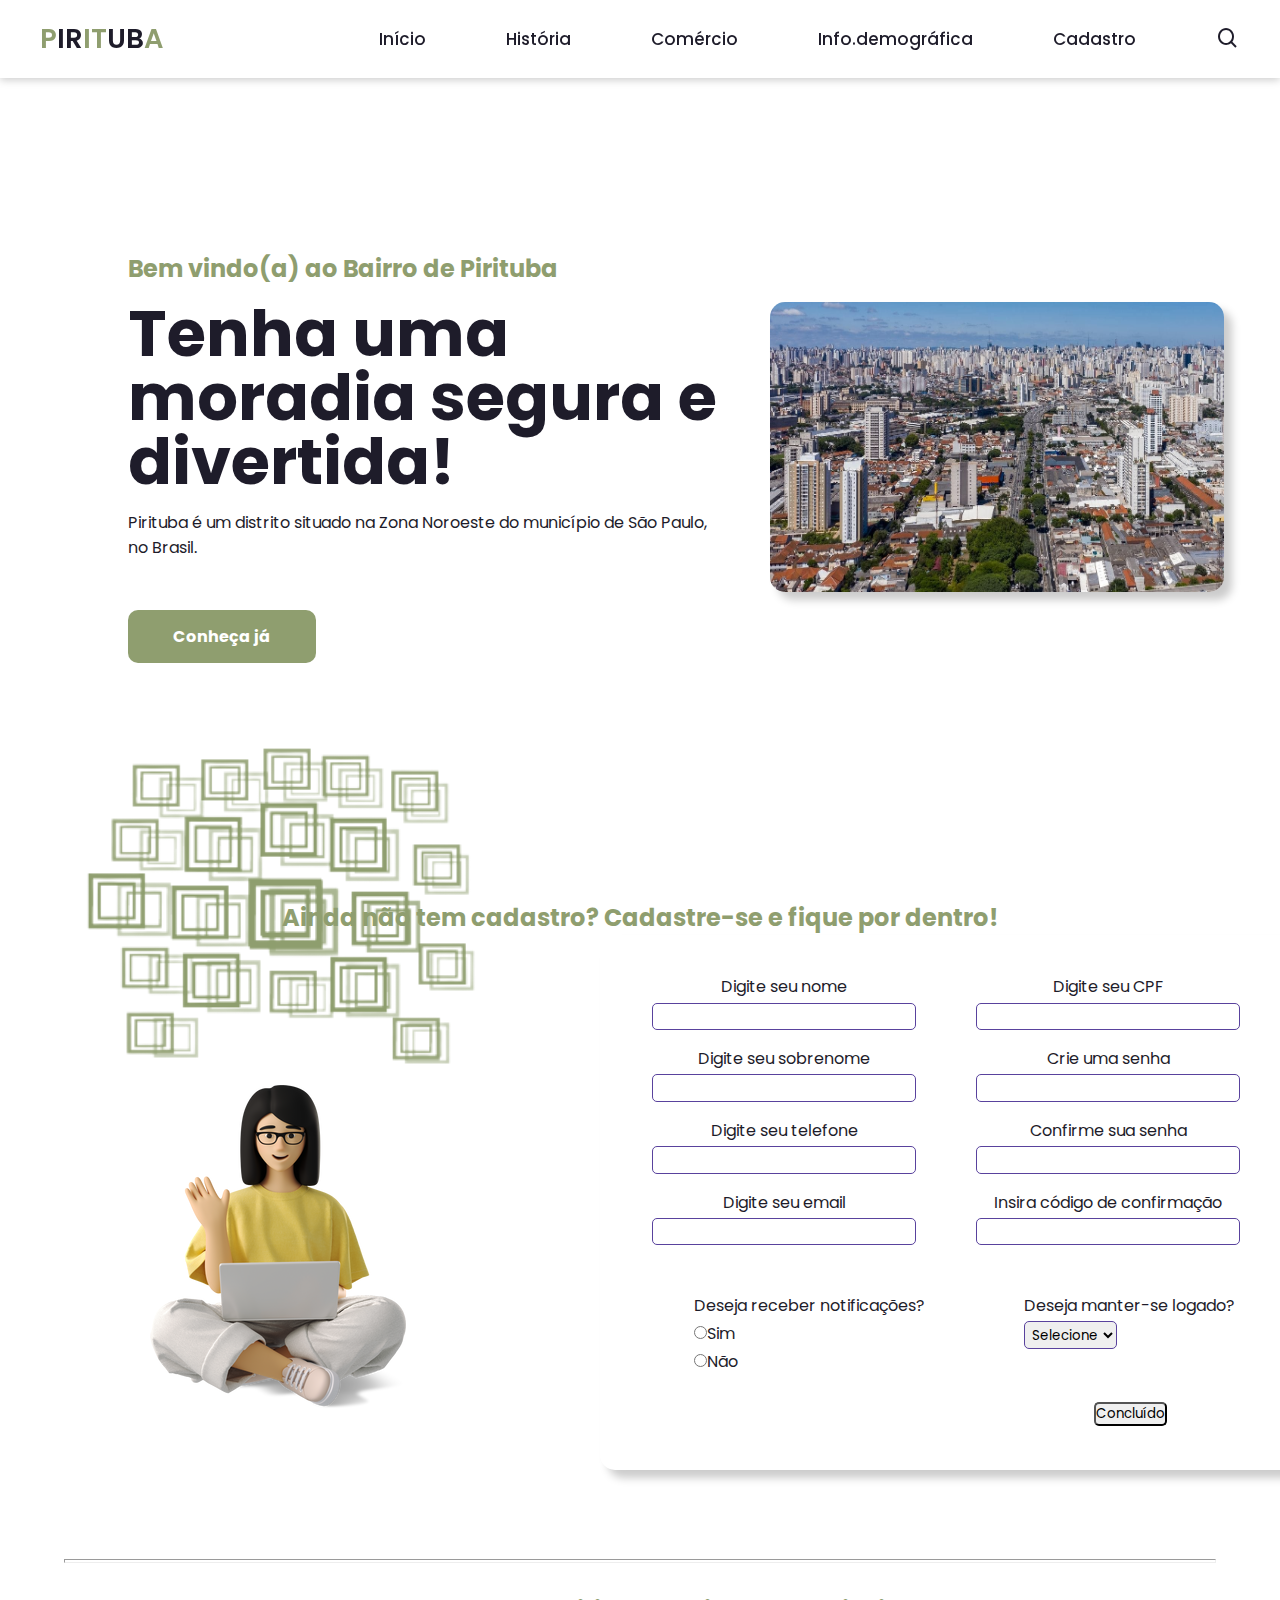
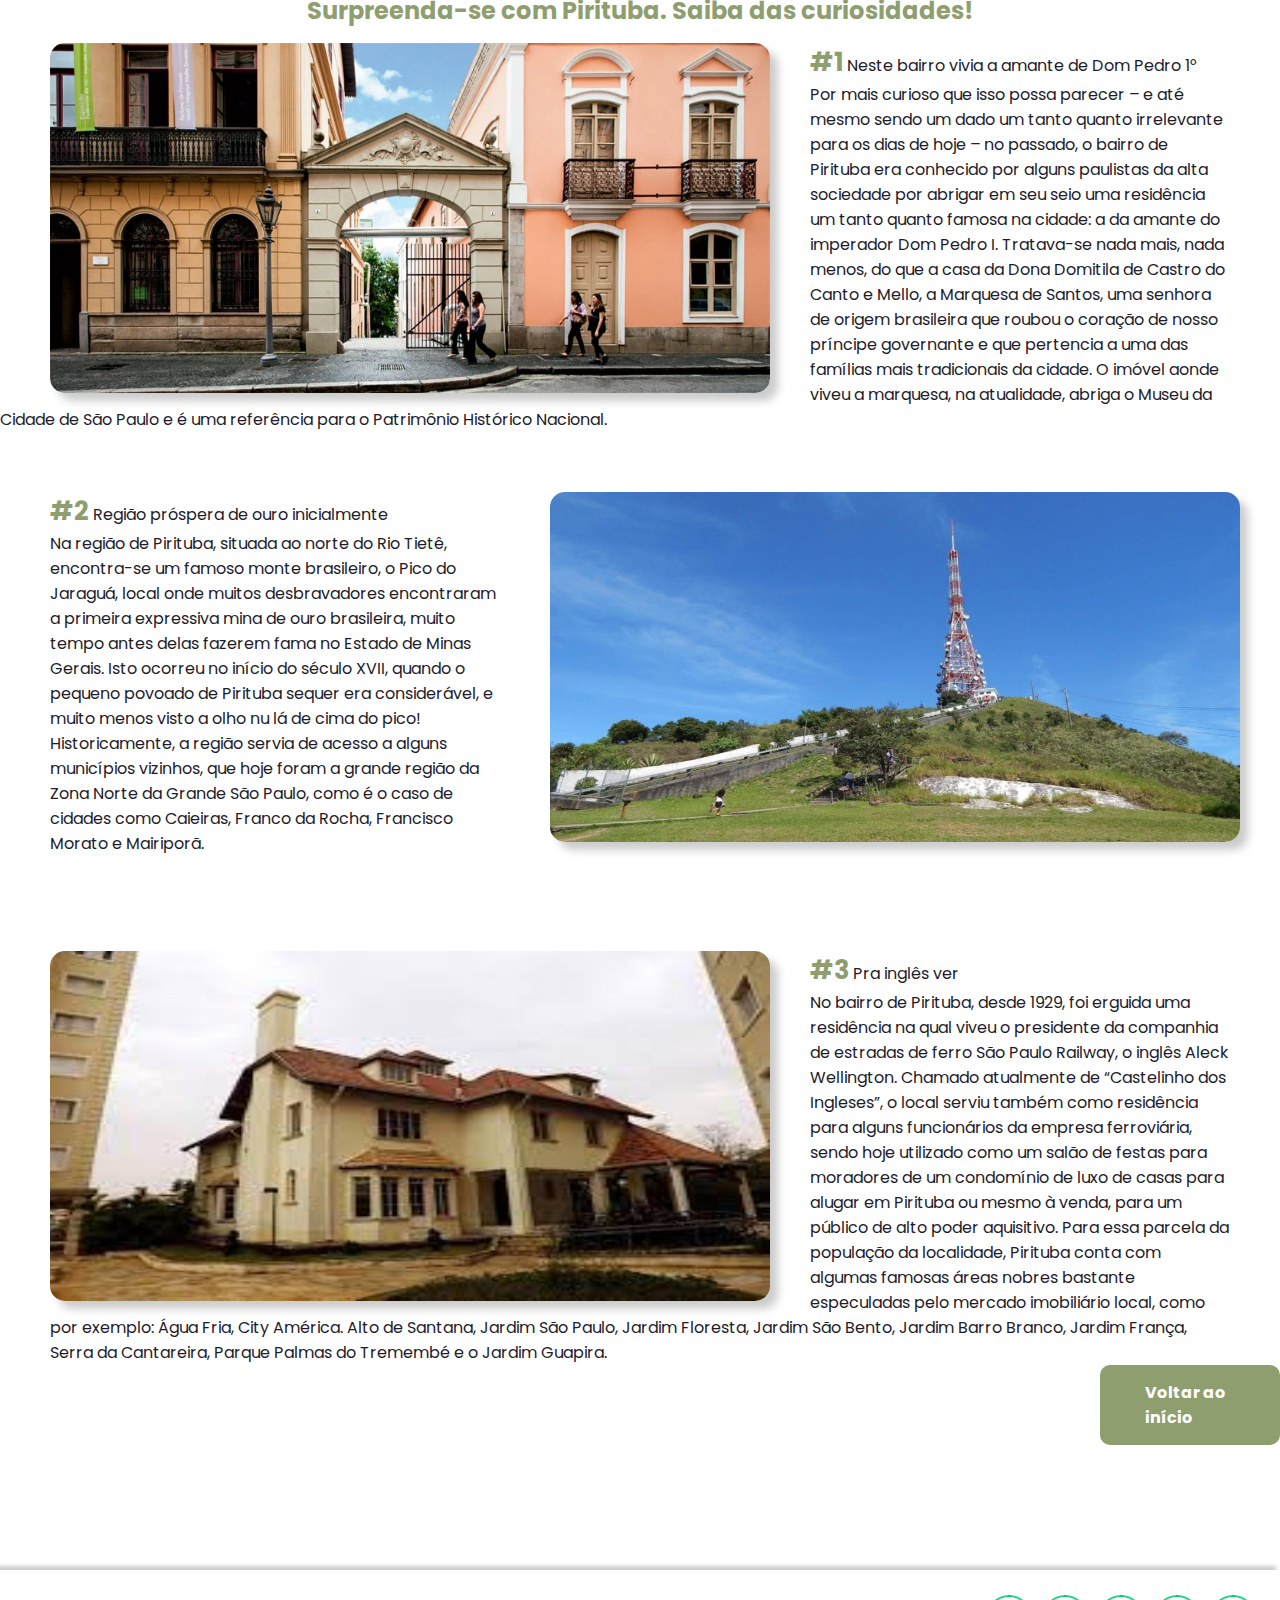
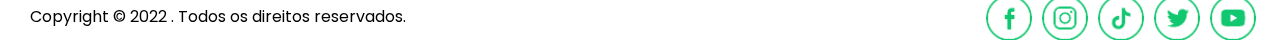
<file: index.html>
<!DOCTYPE html>
<html lang="Pt-br">
<head>
    <meta charset="UTF-8">
    <meta http-equiv="X-UA-Compatible" content="IE=edge">
    <meta name="viewport" content="width=device-width, initial-scale=1.0">
    <link href='https://unpkg.com/boxicons@2.1.2/css/boxicons.min.css' rel='stylesheet'>
    <link rel="stylesheet" href="index.css">
    <title>webSite</title>
</head>
<body>
    <header>
        <nav class="navigation">
            <a href="#" class="logo">P<span>IR</span>IT<span>UB</span>A</a>
            <ul class="nav-menu">
                <li class="nav-item"><a href="#">Início</a></li>
                <li class="nav-item"><a href="historia.html">História</a></li>
                <li class="nav-item"><a href="comercio.html">Comércio</a></li>
                <li class="nav-item"><a href="info.html">Info.demográfica</a></li>
                <li class="nav-item"><a href="#isso">Cadastro</a></li>
                <i class='bx bx-search'></i>
            </ul>
            <div class="menu">
                <span class="bar"></span>
                <span class="bar"></span>
                <span class="bar"></span>
            </div>
        </nav>
    </header>

    <main>
        <section class="home">
            <div class="home-text">
                <h4  class="text-h4">Bem vindo(a) ao Bairro de Pirituba</h4>
                <h1 class="text-h1">Tenha uma moradia segura e divertida!</h1>
                <p>Pirituba é um distrito situado na Zona Noroeste do município
                de São Paulo, no Brasil.</p>
                <a href="#" class="home-btn">Conheça já</a>
            </div>
            <div class="home-img">
                <img src="imagens/pirituba 2.jpg" alt="pirituba">
            </div>
        </section>
        <h2 id="isso"style="color: #8f9e6f; text-align: center;">Ainda não tem cadastro? Cadastre-se e fique por dentro!</h2>
        <div class="icones_cadastro">
            <img class="fundo_cadastro"src="imagens/fundo_cadastro-removebg-preview.png" alt="fundo-cadastro">
            <img class="icone_cadastro"src="imagens/icone_cadastro.png" alt="icone_cadastro">
        </div>
        <form class = 'form'>
            <fieldset class="grupo">
              <div class="box-formulario1">
                <div class="campo">
                    <label for="nome">Digite seu nome</label>
                    <input type="text" name="nome" id="nome" required>
                </div>
    
                <div class="campo">
                    <label for="sobrenome">Digite seu sobrenome</label>
                    <input type="text" name="sobrenome" id="sobrenome" required>
                </div>
    
                <div class="campo">
                    <label for="numero">Digite seu telefone</label>
                    <input type="text" name="Número" id="Número" required>
                </div>
    
                <div class="campo">
                  <label for="email"> Digite seu email</label>
                  <input type="text" name="email" id="email" required>
              </div>
              </div>
                </div>
                <div class="box-formulario2">
                  <div class="campo">
                      <label for="CPF">Digite seu CPF</label>
                      <input type="text" name="CPF" id="CPF" required>
                  </div>
      
                  <div class="campo">
                      <label for="senha">Crie uma senha</label>
                      <input type="text" name="senha" id="senha" required>
                  </div>
      
                  <div class="campo">
                      <label for="senha">Confirme sua senha</label>
                      <input type="text" name="senha" id="senha" required>
                  </div>
                  <div class="campo">
                    <label for="confirmação">Insira código de confirmação</label>
                    <input type="text" name="cóg" id="cóg" required>
                </div>
                </div>
                <div class="campo-notificacoes">
                  <div class="campo">
                      <label>Deseja receber notificações?</label>
                      <label>
                          <input type="radio" name ='devweb' value= "Sim">Sim 
                      </label>
                      <label>
                          <input type ='radio' name="devweb" value="Não">Não
                      </label>
                  </div>
                </div>
                <div class="campo-logado">
                <div class="campo">
                    <label for="login">Deseja manter-se logado?</label>
                    <select id="login">
                        <option selected disabled value="">Selecione</option>
                        <option>Sim</option>
                        <option>Não</option>
                    </select>
                </div>
                <div class="botao-formulario">
                <button type="submit">Concluído</button>
                </div>    
                </div>
            </fieldset>
        </form>
            <hr>
        <div> 
            <h2 style="color: #8f9e6f; text-align: center; margin-bottom: 15px;">Surpreenda-se com Pirituba. Saiba das curiosidades!</h2>
            <div class="curiosidade 1">
                <img id="museu" src="imagens/museu.webp" alt="museu">
                <div class="textocuriosidade1">
                <p>#1 Neste bairro vivia a amante de Dom Pedro 1°</p>
                Por mais curioso que isso possa parecer – e até mesmo sendo um dado um tanto quanto irrelevante para os dias de hoje – no passado, o bairro de Pirituba era conhecido por alguns paulistas da alta sociedade por abrigar em seu seio uma residência um tanto quanto famosa na cidade: a da amante do imperador Dom Pedro I. Tratava-se nada mais, nada menos, do que a casa da Dona Domitila de Castro do Canto e Mello, a Marquesa de Santos, uma senhora de origem brasileira que roubou o coração de nosso príncipe governante e que pertencia a uma das famílias mais tradicionais da cidade. O imóvel aonde viveu a marquesa, na atualidade, abriga o Museu da Cidade de São Paulo e é uma referência para o Patrimônio Histórico Nacional.
                </div>
            </div>
            <div class="curiosidade2">
                <img id="pico" src="imagens/pico do jargagua.jpg" alt="pico do jaragua">
                <div class="textocuriosidade2">
                <p>#2 Região próspera de ouro inicialmente</p>
                Na região de Pirituba, situada ao norte do Rio Tietê, encontra-se um famoso monte brasileiro, o Pico do Jaraguá, local onde muitos desbravadores encontraram a primeira expressiva mina de ouro brasileira, muito tempo antes delas fazerem fama no Estado de Minas Gerais. Isto ocorreu no início do século XVII, quando o pequeno povoado de Pirituba sequer era considerável, e muito menos visto a olho nu lá de cima do pico! Historicamente, a região servia de acesso a alguns municípios vizinhos, que hoje foram a grande região da Zona Norte da Grande São Paulo, como é o caso de cidades como Caieiras, Franco da Rocha, Francisco Morato e Mairiporã.
                </div>
            </div>
            <div class="curiosidade3">
                <img id="Castelinho" src="imagens/castelinho dos ingleses.jfif" alt="Castelinho dos ingleses">
                <div class="textocuriosidade3">
                <p>#3 Pra inglês ver </p>
                No bairro de Pirituba, desde 1929, foi erguida uma residência na qual viveu o presidente da companhia de estradas de ferro São Paulo Railway, o inglês Aleck Wellington. Chamado atualmente de “Castelinho dos Ingleses”, o local serviu também como residência para alguns funcionários da empresa ferroviária, sendo hoje utilizado como um salão de festas para moradores de um condomínio de luxo de casas para alugar em Pirituba ou mesmo à venda, para um público de alto poder aquisitivo. Para essa parcela da população da localidade, Pirituba conta com algumas famosas áreas nobres bastante especuladas pelo mercado imobiliário local, como por exemplo: Água Fria, City América. Alto de Santana, Jardim São Paulo, Jardim Floresta, Jardim São Bento, Jardim Barro Branco, Jardim França, Serra da Cantareira, Parque Palmas do Tremembé e o Jardim Guapira.
                </div>
            </div>
        </div>
        <a href="#" class="volte-btn">Voltar ao início</a>
    </main>
    <footer class="rodapé">
        <div class="redesocial">
        <img class="face" src="imagens/face.png" alt="face">
        <img class="insta"src="imagens/insta.png" alt="insta">
        <img class ="tiktok"src="imagens/tiktok.png" alt="tiktok">
        <img class="tt"src="imagens/twitter.png" alt="tt">
        <img class ="ytb"src="imagens/ytb.png" alt="ytb">
        </div>
        <p class='copyright'style="color: black; margin-left: 30px; margin-top: 10px;">Copyright © 2022 . Todos os direitos reservados.
        </p>
    </footer>
    
   <script src="index.js"></script>

</body>
</html>
</file>
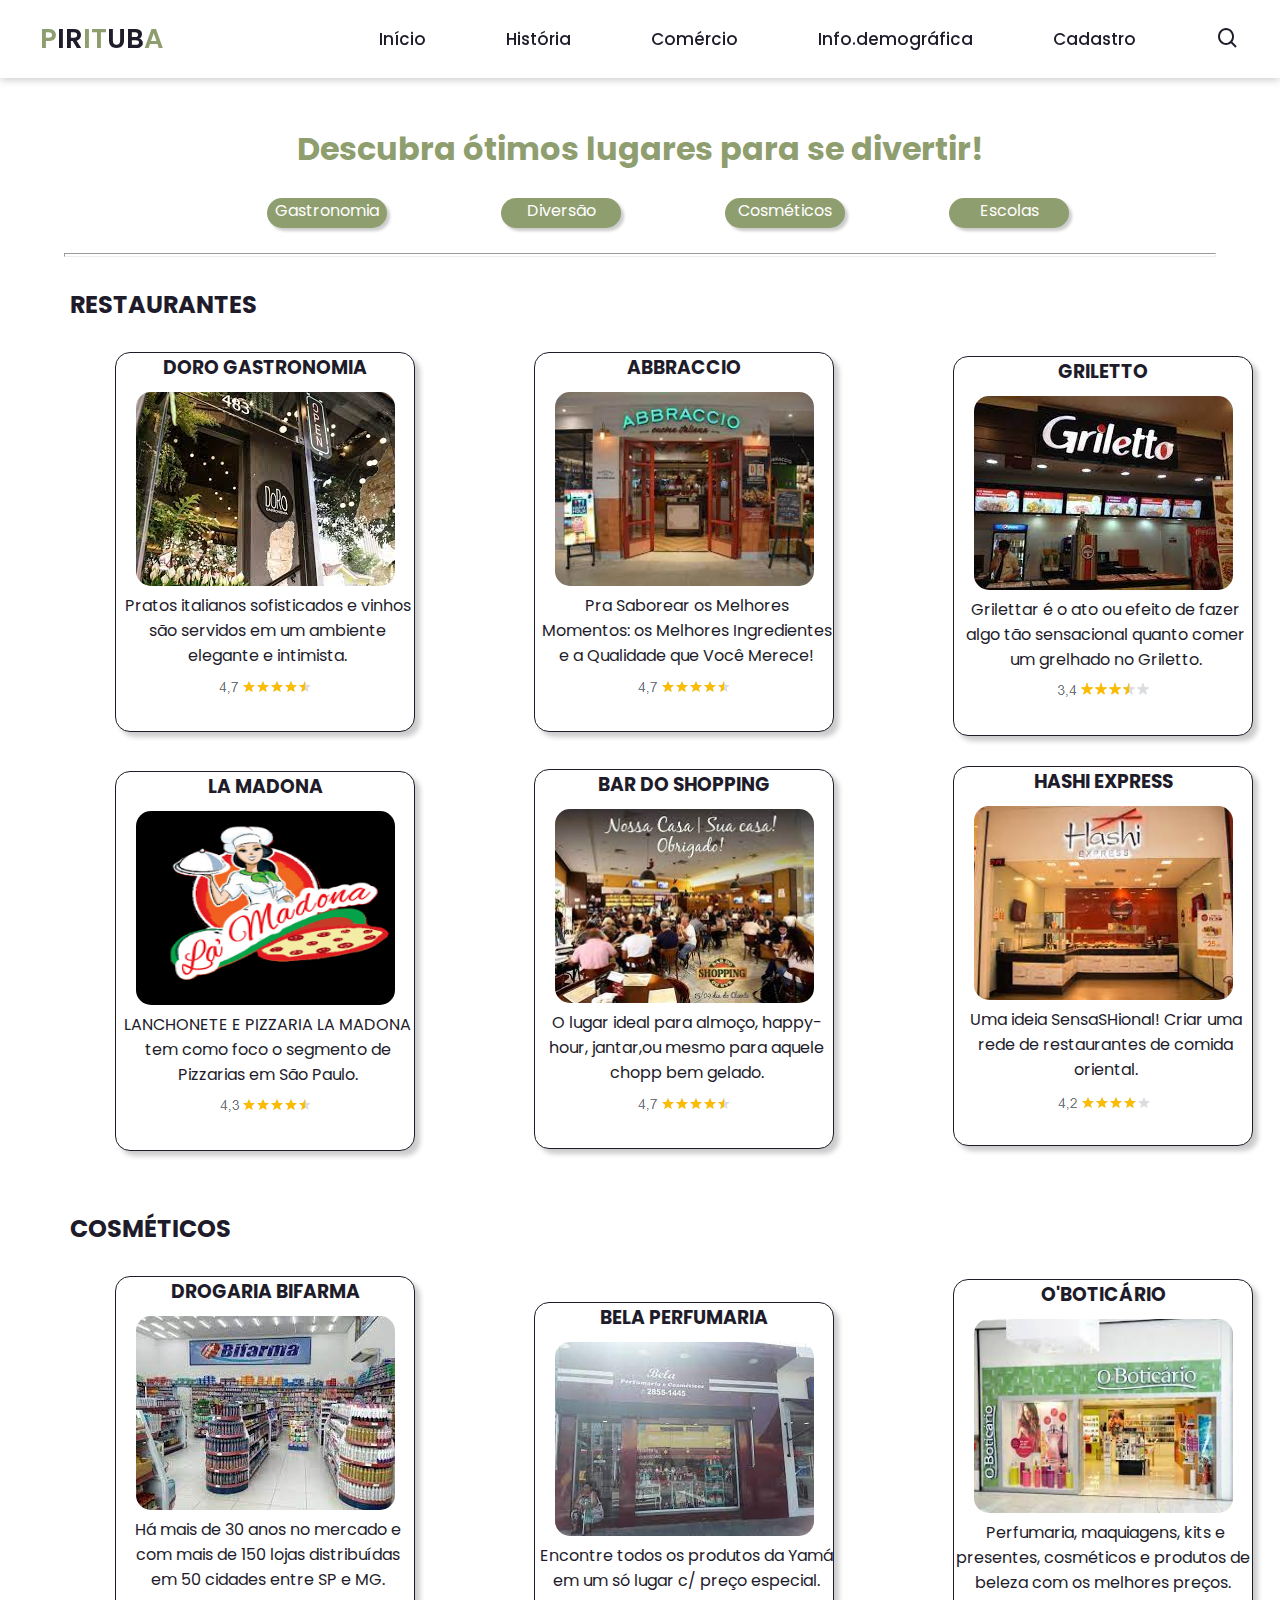
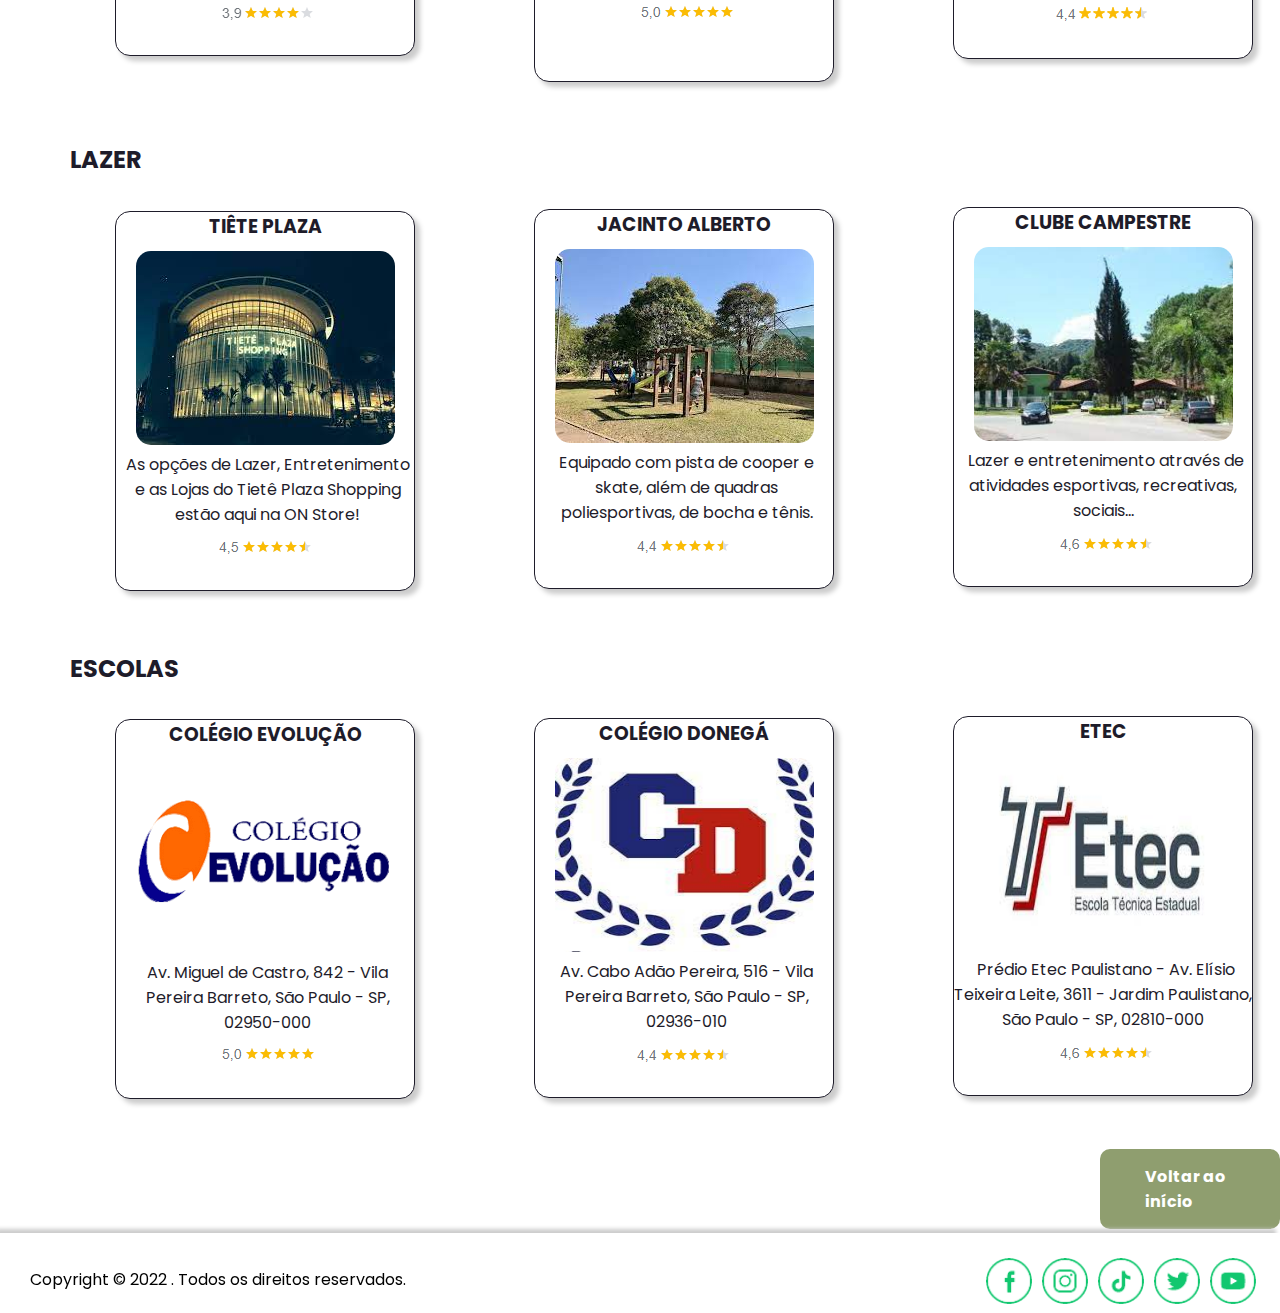
<file: comercio.html>
<!DOCTYPE html>
<html lang="en">
<head>
    <meta charset="UTF-8">
    <meta http-equiv="X-UA-Compatible" content="IE=edge">
    <meta name="viewport" content="width=device-width, initial-scale=1.0">
    <title>Document</title>
    <link rel="stylesheet" href="comercio.css">
    <link href='https://unpkg.com/boxicons@2.1.2/css/boxicons.min.css' rel='stylesheet'>
</head>
<body>
    <header>
        <nav class="navigation">
            <a href="#" class="logo">P<span>IR</span>IT<span>UB</span>A</a>
            <ul class="nav-menu">
                <li class="nav-item"><a href="index.html">Início</a></li>
                <li class="nav-item"><a href="historia.html">História</a></li>
                <li class="nav-item"><a href="#">Comércio</a></li>
                <li class="nav-item"><a href="info.html">Info.demográfica</a></li>
                <li class="nav-item"><a href="index.html#isso">Cadastro</a></li>
                <i class='bx bx-search'></i>
            </ul>
            <div class="menu">
                <span class="bar"></span>
                <span class="bar"></span>
                <span class="bar"></span>
            </div>
        </nav>
    </header>
    <br>
    <br>
    <br>
    <br>
    <br>
    <main>
        <h1 class="titulo-comercio">Descubra ótimos lugares para se divertir!</h1>

            <div class="gastronomia">
               <p>
                <a href="#restaurantes">Gastronomia</a>
               </p>
            </div>
            <div class="Lazer">
                <p>
                    <a href="#lazer">Diversão</a>
                </p>
             </div>

            <div class="cosmesticos">
                <p>
                    <a href="#cosméticos">Cosméticos</a>
                </p>
             </div>

             <div class="cosmesticos">
                <p>
                    <a href="#escolas">Escolas</a>
                </p>
             </div>
            <br>
            <br>
            <hr id="divisão-indice-conteudo">
        
        <!-- /*GASTRONOMIA*/  -->
        <section>
        <h2 id="restaurantes">RESTAURANTES</h2>
        <div class="gastronomia1">
            <h3>DORO GASTRONOMIA</h3>
            <a href="https://www.dorogastronomia.com.br/?gclid=Cj0KCQjwk5ibBhDqARIsACzmgLSJ4endR1oo2_tLCx6dYZ5h6gAqOKcGTu8tdMVMmXE4ORgm3oqbmdkaAgkcEALw_wcB"><img style="border-radius: 15px; margin-top: 10px; width: 259px; height: 194px ;"src="imagens/doro gastronomia.jfif" alt="doro gastronomia"></a>
            <p style="margin-left: 5px;">Pratos italianos sofisticados e vinhos são servidos em um ambiente elegante e intimista.</p>
            <img style="margin-top: 10px;"src="imagens/estrelas-doro.png">
        </div>

        <div class="gastronomia2">
            <h3>ABBRACCIO</h3>
            <a href="https://abbracciorestaurante.com.br/delivery/?utm_source=google&utm_medium=cpc&utm_campaign=generica&utm_term=keywords&utm_content=google_abbraccio_generica_keywords_cidades_search_leilao_texto_conversao___0009_&gclid=Cj0KCQjwk5ibBhDqARIsACzmgLTfifd4vNMYYaEoo1LHiAKv8dixUSy8artK_DyTMphIdUdOGq-ZFwsaAmFdEALw_wcB">
            <img style="border-radius: 15px; margin-top: 10px; width: 259px; height: 194px ;"src="imagens/abbraccio.jfif" alt="doro gastronomia">
            </a>
            <p style="margin-left: 5px;">Pra Saborear os Melhores Momentos: os Melhores Ingredientes e a Qualidade que Você Merece!</p>
            <img style="margin-top: 10px;"src="imagens/estrelas-doro.png">
        </div>

        <div class="gastronomia3">
            <h3>GRILETTO</h3>
            <a href="https://www.griletto.com.br/">
            <img style="border-radius: 15px; margin-top: 10px; width: 259px; height: 194px ;"src="imagens/griletto.jfif" alt="doro gastronomia">
            </a>
            <p style="margin-left: 5px;">Grilettar é o ato ou efeito de fazer algo tão sensacional quanto comer um grelhado no Griletto.</p>
            <img style="margin-top: 10px;"src="imagens/estrelas-grilleto.png">
        </div>

        <div class="gastronomia4">
            <h3>LA MADONA</h3>
            <a href="https://www.suapizzaria.com/sp/sao-paulo/pirituba/pizzaria-la-madona"><img style="border-radius: 15px; margin-top: 10px; width: 259px; height: 194px ;"src="imagens/la madona.png" alt="doro gastronomia"></a>
            <p style="margin-left: 5px;">LANCHONETE E PIZZARIA LA MADONA tem como foco o segmento de Pizzarias em São Paulo.</p>
            <img style="margin-top: 10px;"src="imagens/estrelas-la madona.png">
        </div>

        <div class="gastronomia5">
            <h3>BAR DO SHOPPING</h3>
            <a href="http://www.bardoshopping.com.br/">
            <img style="border-radius: 15px; margin-top: 10px; width: 259px; height: 194px ;"src="imagens/bar do shopp3.jfif" alt="doro gastronomia">
            </a>
            <p style="margin-left: 5px;">O lugar ideal para almoço, happy-hour, jantar,ou mesmo para aquele chopp bem gelado.</p>
            <img style="margin-top: 10px;"src="imagens/estrelas-doro.png">
        </div>

        <div class="gastronomia6">
            <h3>HASHI EXPRESS</h3>
            <a href="https://www.hashiexpress.com.br/">
            <img style="border-radius: 15px; margin-top: 10px; width: 259px; height: 194px ;"src="imagens/hashi express.jfif" alt="hashi express">
            </a>
            <p style="margin-left: 5px;">Uma ideia SensaSHional! Criar uma rede de restaurantes de comida oriental.</p>
            <img style="margin-top: 10px;"src="imagens/estrelas-hashi.png">
        </div>
    </section>

    <section>
        <!-- COSMETICOS  -->
        <h2 id="cosméticos">COSMÉTICOS</h2>
        <div class="cosmeticos1">
            <h3>DROGARIA BIFARMA</h3>
            <a href="https://www.google.com/search?q=Locais%20Drogarias%20Bifarma%20M&source=lmns&bih=568&biw=1366&rlz=1C1GCEU_pt-BRBR939BR939&hl=pt-BR&sa=X&ved=2ahUKEwiM6fSewJn7AhUMr5UCHS-0BeIQvS56BAgJEAE&tbs=lf:1,lf_ui:4&tbm=lcl&sxsrf=ALiCzsYGPy_pcAWYpj87eT2rBXYP5oBLXw:1667735865872&rflfq=1&num=10&rldimm=6735256607364732688&lqi=ChpMb2NhaXMgRHJvZ2FyaWFzIEJpZmFybWEgTSIDiAEBWhUiE2Ryb2dhcmlhcyBiaWZhcm1hIG2SAQhwaGFybWFjeaoBGxABKhciE2Ryb2dhcmlhcyBiaWZhcm1hIG0oDA&rlst=f#rlfi=hd:;si:;mv:[[-23.4293801,-46.6596218],[-23.5251965,-46.7674528]]"><img style="border-radius: 15px; margin-top: 10px; width: 259px; height: 194px ;"src="imagens/bifarma.jfif" alt="doro gastronomia"></a>
            <p style="margin-left: 5px;">Há mais de 30 anos no mercado e com mais de 150 lojas distribuídas em 50 cidades entre SP e MG.</p>
            <img style="margin-top: 10px;"src="imagens/estrelas-bifarma.png">
        </div>

        <div class="cosmeticos2">
            <h3>BELA PERFUMARIA</h3>
            <a href="https://pt-br.facebook.com/belanaturaperfumariaecosmeticos/">
            <img style="border-radius: 15px; margin-top: 10px; width: 259px; height: 194px ;"src="imagens/bela2.jfif" alt="doro gastronomia">
            </a>
            <p style="margin-left: 5px;">Encontre todos os produtos da Yamá em um só lugar c/ preço especial.</p>
            <img style="margin-top: 10px;"src="imagens/estrelas-bela.png">
        </div>

        <div class="cosmeticos3">
            <h3>O'BOTICÁRIO</h3>
            <a href="https://www.boticario.com.br/beauty-week/?ds_rl=1270144&utm_source=google&utm_medium=cpc&utm_campaign=2026769738_77242686892&ds_rl=1270144&gclid=CjwKCAjwtp2bBhAGEiwAOZZTuPWh8sqnstt6Fse3TeV0qFuHEzTGL26-1oL98b0UG_uuuF2XgyNDTRoCshoQAvD_BwE&gclsrc=aw.ds">
            <img style="border-radius: 15px; margin-top: 10px; width: 259px; height: 194px ;"src="imagens/oboticario.jfif" alt="doro gastronomia">
            </a>
            <Perfumaria, style="margin-left: 5px;">Perfumaria, maquiagens, kits e presentes, cosméticos e produtos de beleza com os melhores preços.</p>
            <img style="margin-top: 10px;"src="imagens/estrelas-oboticario.png">
        </div>
    </section>

    <section>
         <!-- LAZER  -->
         <h2 id="escolas">LAZER</h2>
         <div class="lazer1">
             <h3>TIÊTE PLAZA</h3>
             <a href="https://www.onstores.com.br/tiete-plaza-shopping/os">
                <img style="border-radius: 15px; margin-top: 10px; width: 259px; height: 194px ;"src="imagens/tiete plaza.jfif" alt="shopping tiete plaza">
            </a>
             <p style="margin-left: 5px;">As opções de Lazer, Entretenimento e as Lojas do Tietê Plaza Shopping estão aqui na ON Store!</p>
             <img style="margin-top: 10px;"src="imagens/estrelas-tiete.png">
         </div>
 
         <div class="lazer2">
             <h3>JACINTO ALBERTO</h3>
             <a href="https://urbiaparques.com.br/parque-jacintho-alberto/">
             <img style="border-radius: 15px; margin-top: 10px; width: 259px; height: 194px ;"src="imagens/jacinto alberto.jfif" alt="doro gastronomia">
             </a>
             <p style="margin-left: 5px;"> Equipado com pista de cooper e skate, além de quadras poliesportivas, de bocha e tênis.</p>
             <img style="margin-top: 10px;"src="imagens/estrelas-jacinto.png">
         </div>
 
         <div class="lazer3">
             <h3>CLUBE CAMPESTRE</h3>
             <a href="https://www.instagram.com/jaraguaclube/">
             <img style="border-radius: 15px; margin-top: 10px; width: 259px; height: 194px ;"src="imagens/clube.jfif" alt="doro gastronomia">
             </a>
             <Perfumaria, style="margin-left: 5px;">Lazer e entretenimento através de atividades esportivas, recreativas, sociais...</p>
             <img style="margin-top: 10px;"src="imagens/estrelas-clube.png">
         </div>
        </section>

        <!-- ESCOLAS  -->
        <h2 id="lazer">ESCOLAS</h2>
        <div class="lazer1">
            <h3>COLÉGIO EVOLUÇÃO</h3>
            <a href="http://portaldasescolas.com.br/escolas-basicas/escola-evolucao-unidade-ii-evolucao-escola/">
               <img style="border-radius: 15px; margin-top: 10px;"src="imagens/colégio evolução.png" alt="shopping tiete plaza">
           </a>
            <p style="margin-left: 5px;">Av. Miguel de Castro, 842 - Vila Pereira Barreto, São Paulo - SP, 02950-000</p>
            <img style="margin-top: 10px;"src="imagens/estrelas-bela.png">
        </div>

        <div class="lazer2">
            <h3>COLÉGIO DONEGÁ</h3>
            <a href="https://www.colegiodonega.com.br/?gclid=CjwKCAjwtp2bBhAGEiwAOZZTuOMtpha8MMh9jnpcMOoUKNtqEaiO566zzez8qE3p4E1GFhvXyvuvMhoCi2EQAvD_BwE">
            <img style="border-radius: 15px; margin-top: 10px; width: 259px; height: 194px ;"src="imagens/donega.jfif" alt="doro gastronomia">
            </a>
            <p style="margin-left: 5px;"> Av. Cabo Adão Pereira, 516 - Vila Pereira Barreto, São Paulo - SP, 02936-010</p>
            <img style="margin-top: 10px;"src="imagens/estrelas-jacinto.png">
        </div>

        <div class="lazer3">
            <h3>ETEC</h3>
            <a href="https://www.vestibulinhoetec.com.br/unidades-cursos/escola.asp?c=356">
            <img style="border-radius: 15px; margin-top: 10px; width: 259px; height: 194px ;"src="imagens/etec2.jfif" alt="doro gastronomia">
            </a>
            <Perfumaria, style="margin-left: 5px;">Prédio Etec Paulistano - Av. Elísio Teixeira Leite, 3611 - Jardim Paulistano, São Paulo - SP, 02810-000</p>
            <img style="margin-top: 10px;"src="imagens/estrelas-clube.png">
        </div>
       </section>
    </main>

    <a href="#" class="volte-btn">Voltar ao início</a>
    <footer class="rodapé">
        <div class="redesocial">
        <img class="face" src="imagens/face.png" alt="face">
        <img class="insta"src="imagens/insta.png" alt="insta">
        <img class ="tiktok"src="imagens/tiktok.png" alt="tiktok">
        <img class="tt"src="imagens/twitter.png" alt="tt">
        <img class ="ytb"src="imagens/ytb.png" alt="ytb">
        </div>
        <p class='copyright'style="color: black; margin-left: 30px; margin-top: 10px;">Copyright © 2022 . Todos os direitos reservados.
        </p>
    </footer>

    <script src="index.js"></script>
</body>
</html>
</file>
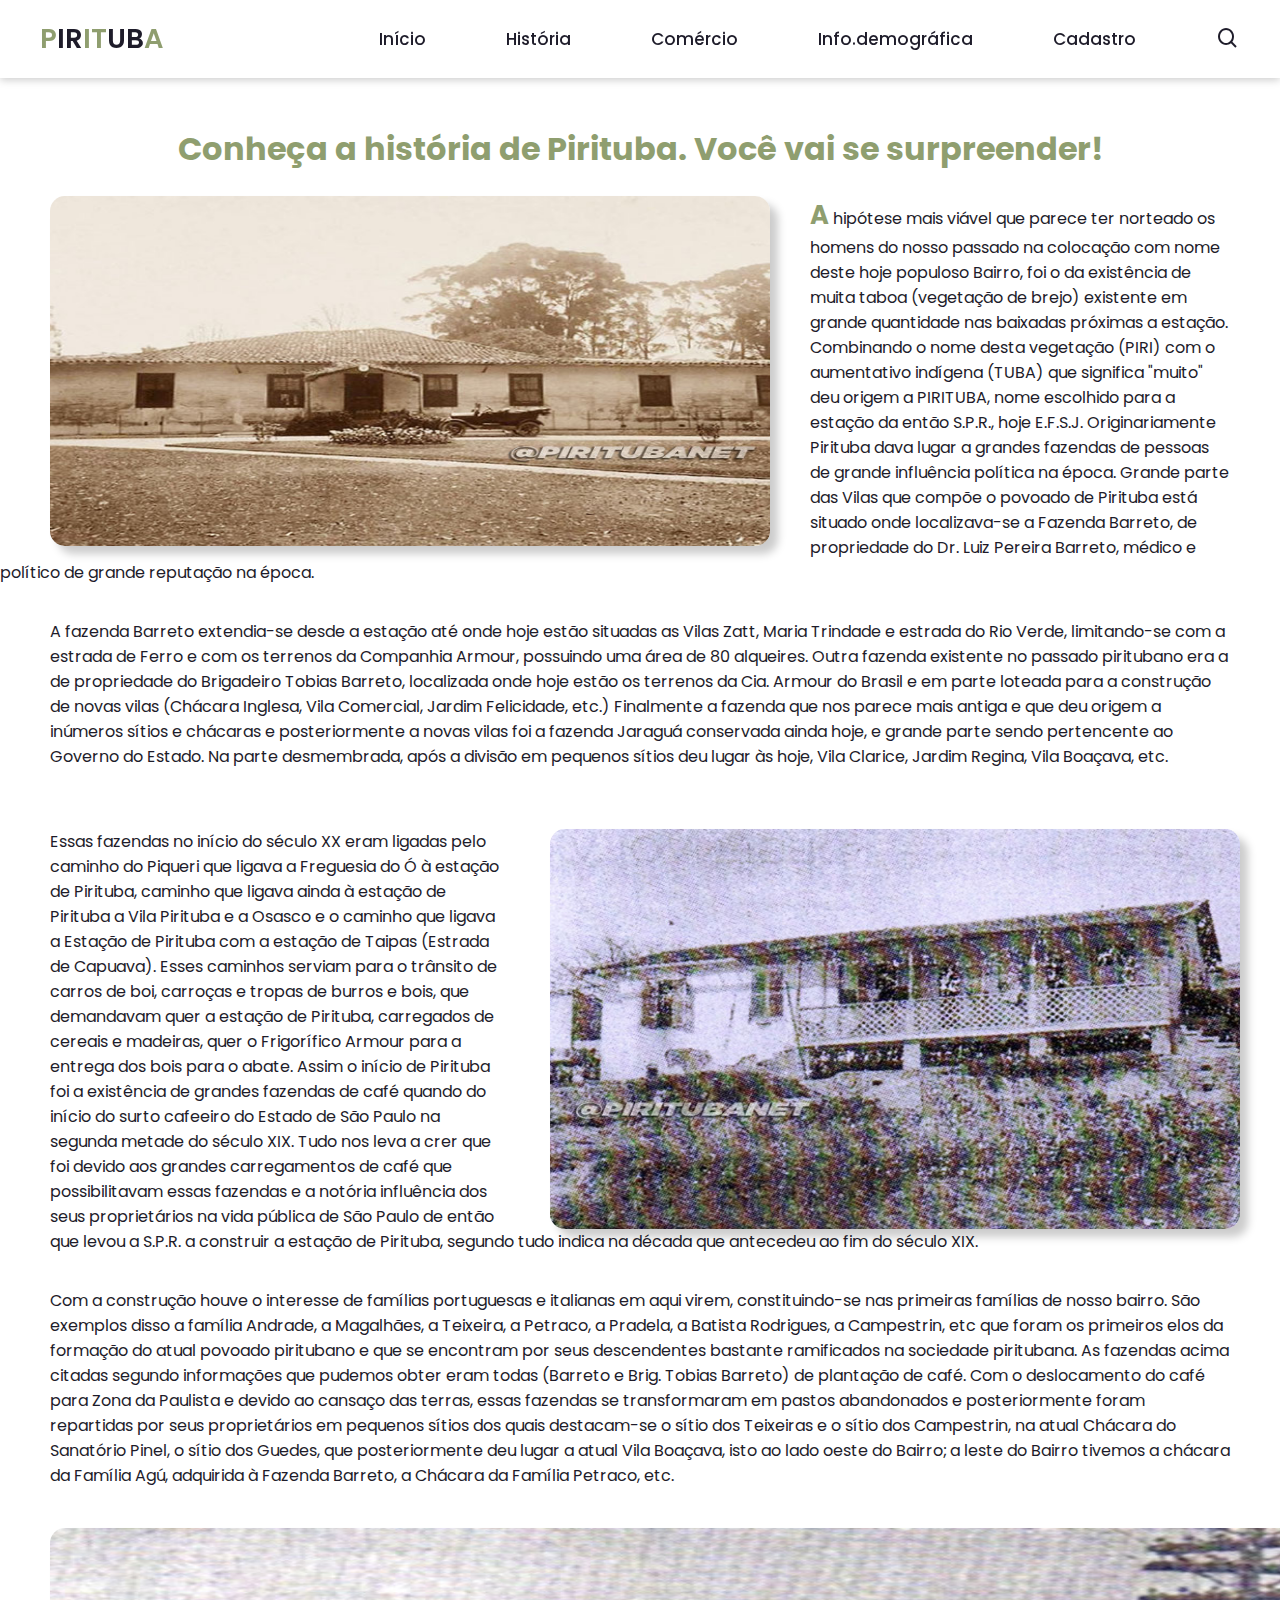
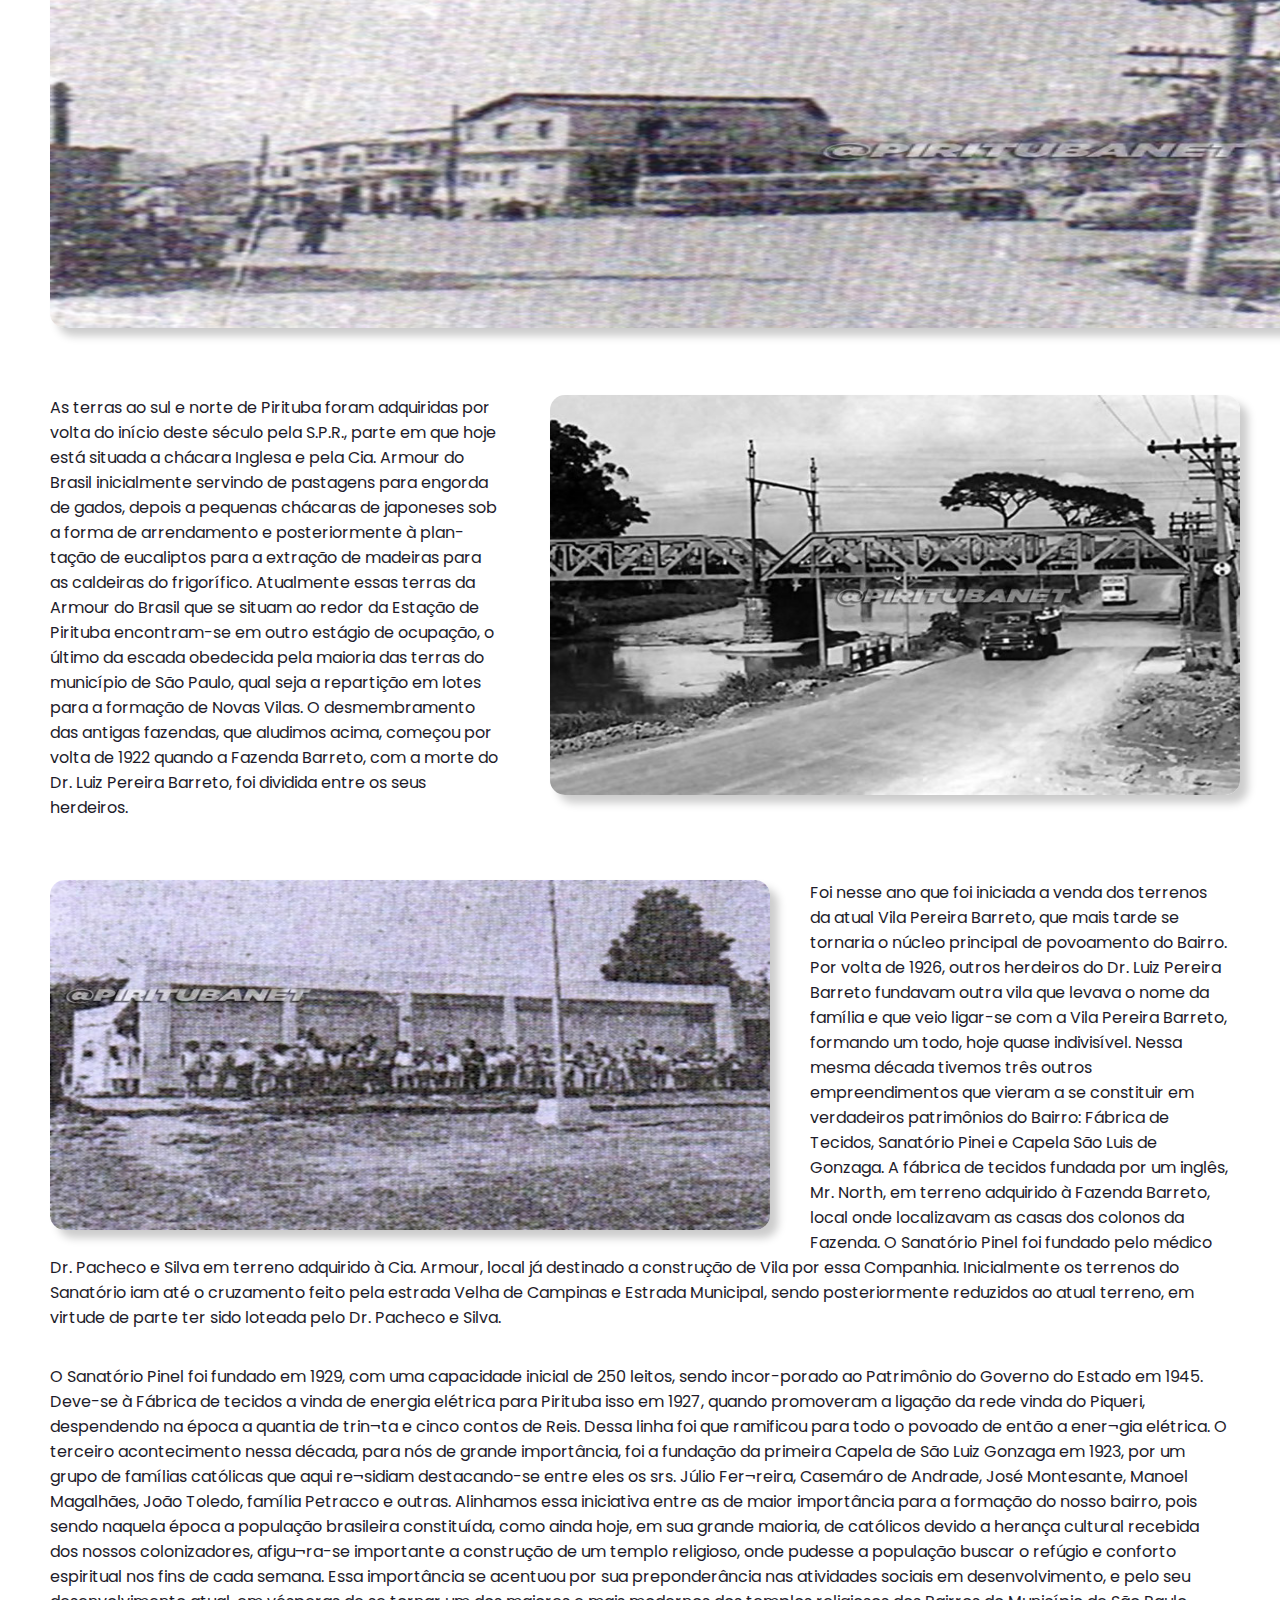
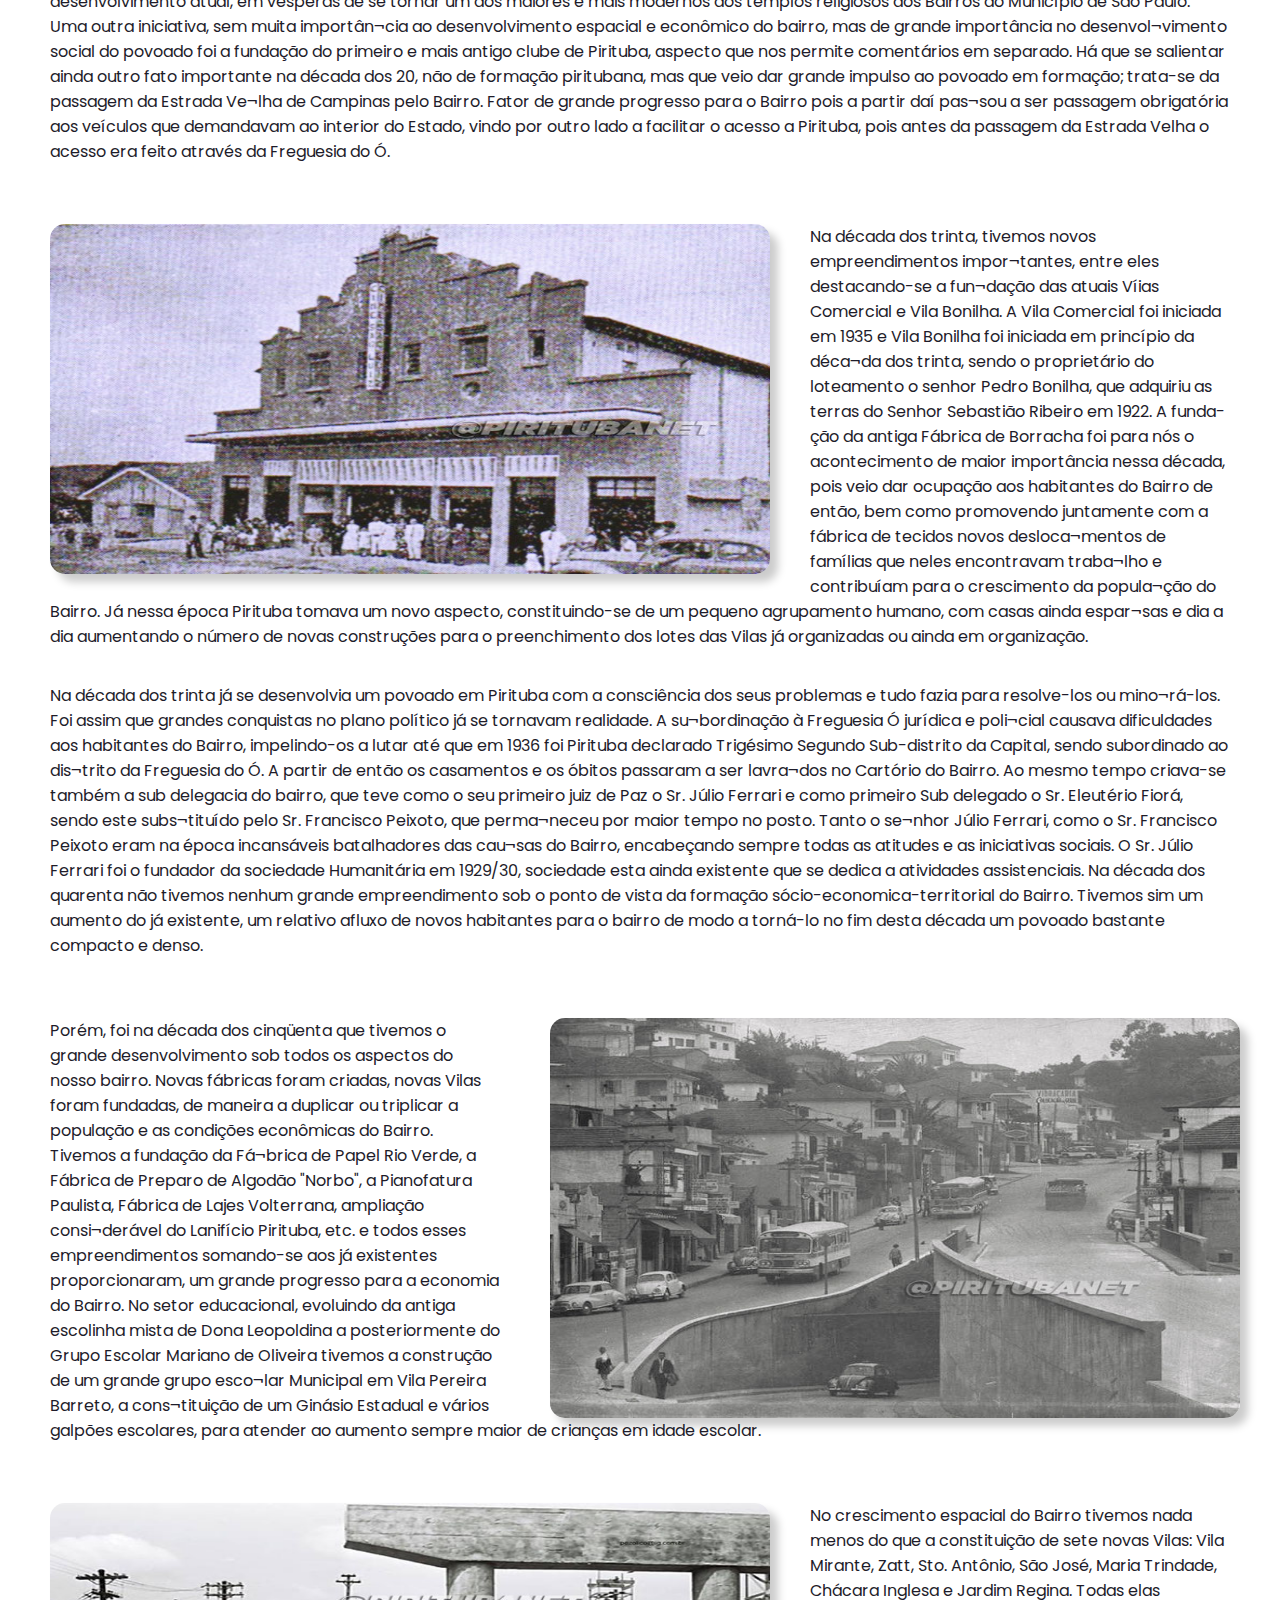
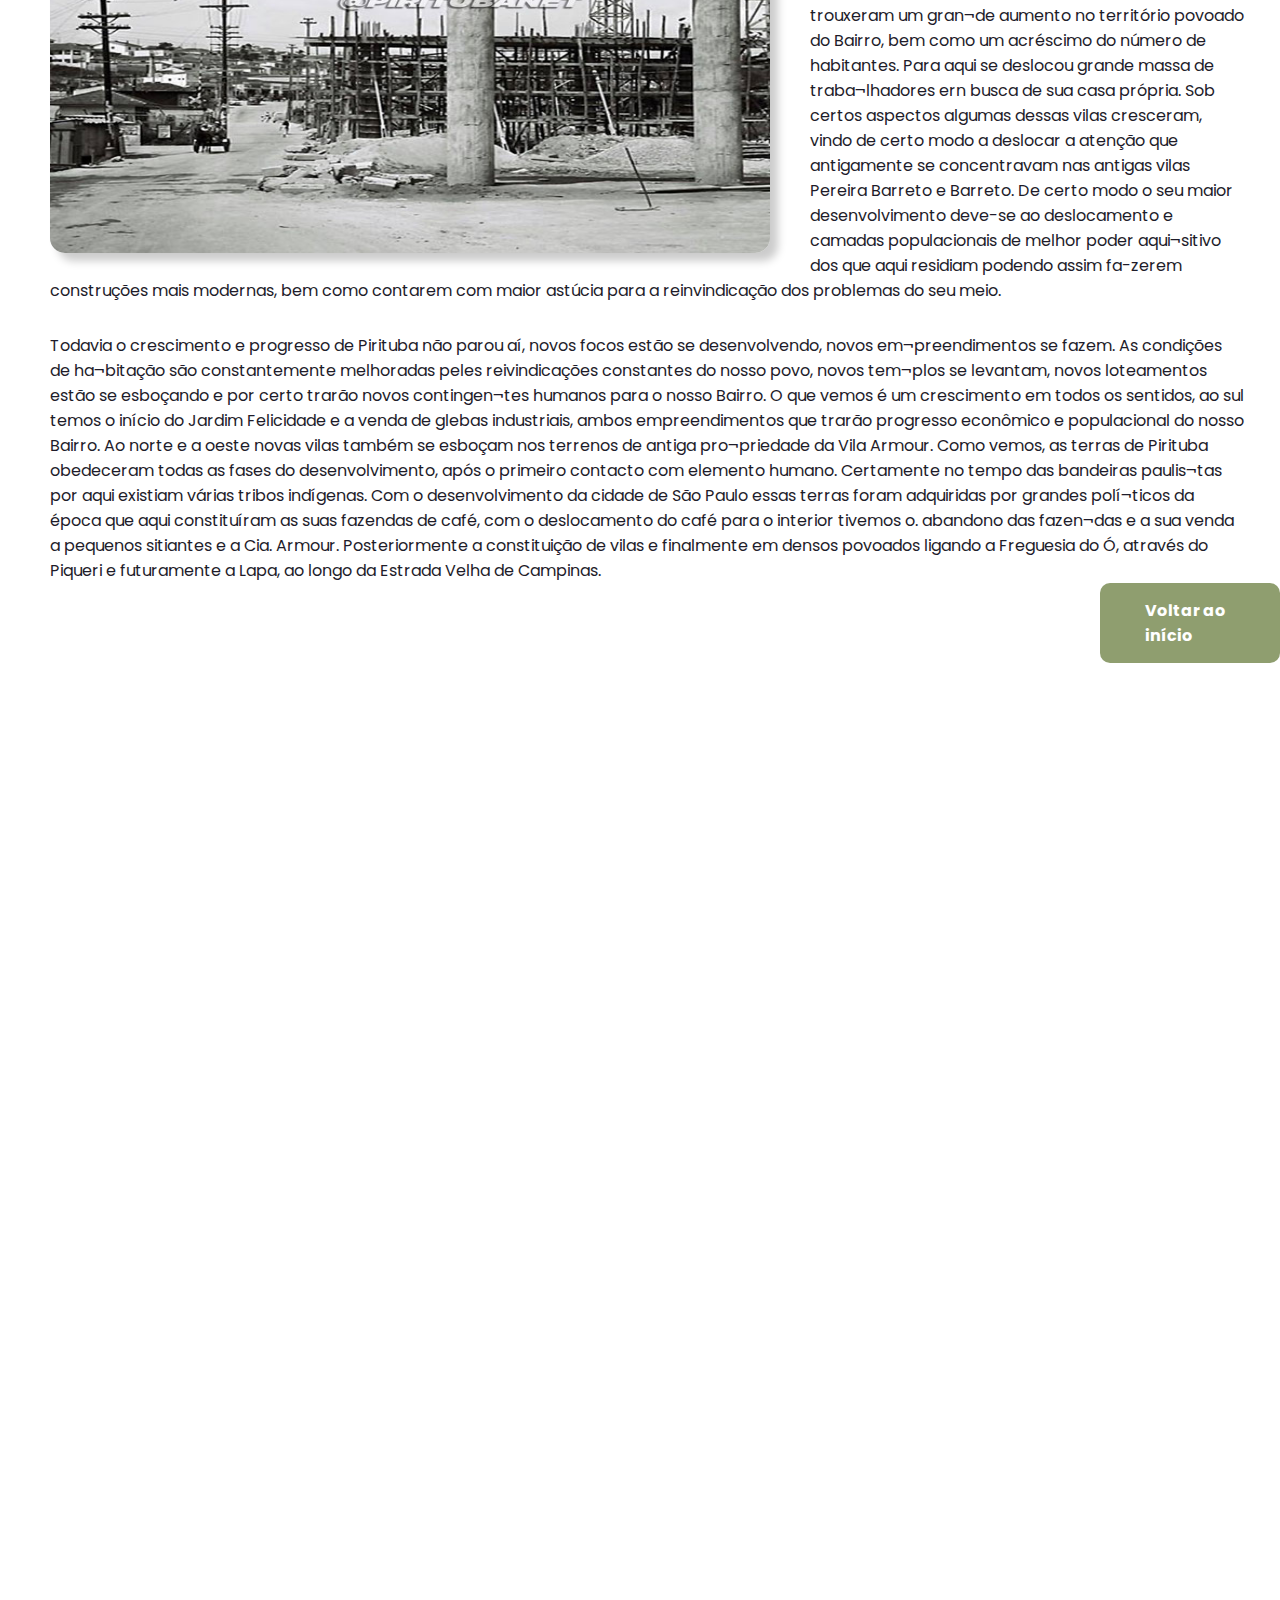
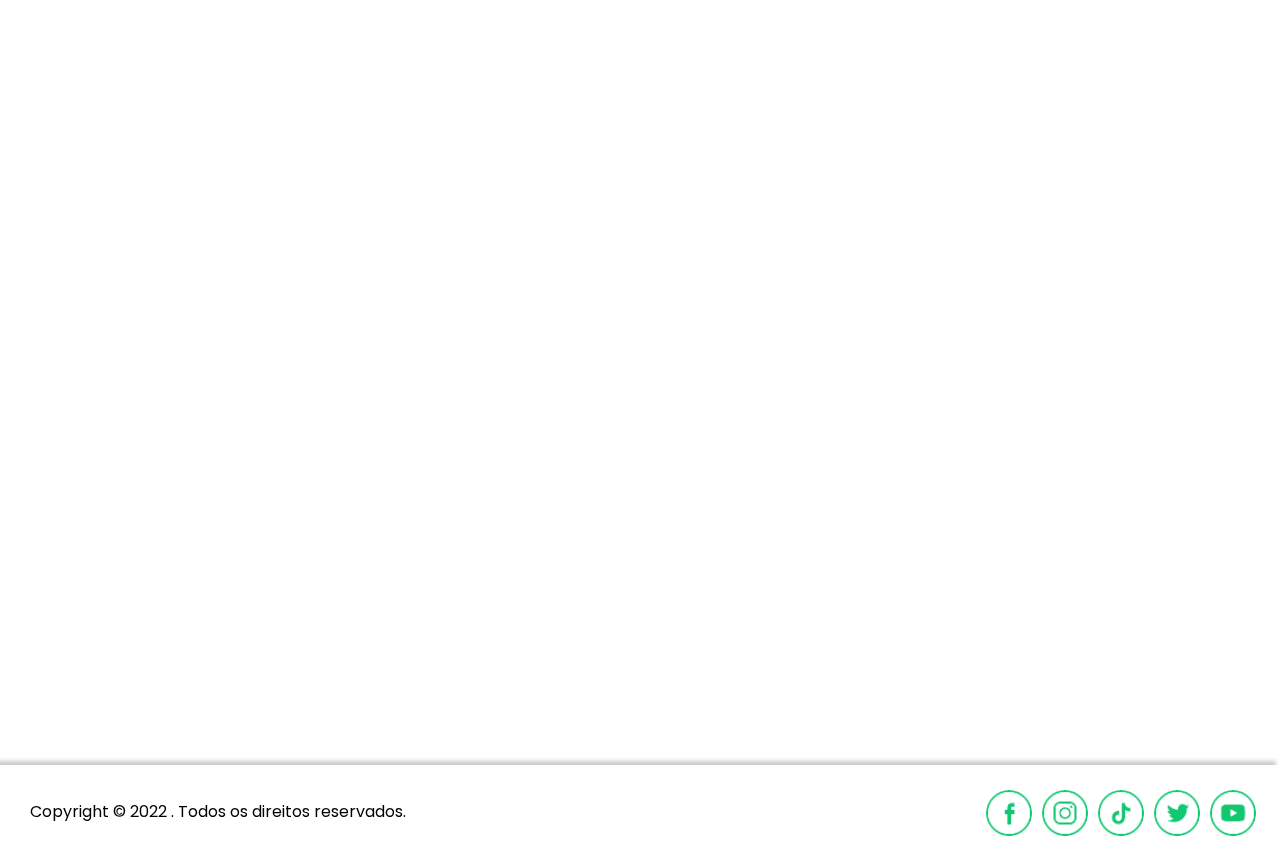
<file: historia.html>
<!DOCTYPE html>
<html lang="en">
<head>
    <meta charset="UTF-8">
    <meta http-equiv="X-UA-Compatible" content="IE=edge">
    <meta name="viewport" content="width=device-width, initial-scale=1.0">
    <title>Document</title>
    <link href='https://unpkg.com/boxicons@2.1.2/css/boxicons.min.css' rel='stylesheet'>
    <link rel="stylesheet" href="historia.css">
</head>
    <header>
        <nav class="navigation">
            <a href="#" class="logo">P<span>IR</span>IT<span>UB</span>A</a>
            <ul class="nav-menu">
                <li class="nav-item"><a href="index.html">Início</a></li>
                <li class="nav-item"><a href="#">História</a></li>
                <li class="nav-item"><a href="comercio.html">Comércio</a></li>
                <li class="nav-item"><a href="info.html">Info.demográfica</a></li>
                <li class="nav-item"><a href="index.html#isso">Cadastro</a></li>
                <i class='bx bx-search'></i>
            </ul>
            <div class="menu">
                <span class="bar"></span>
                <span class="bar"></span>
                <span class="bar"></span>
            </div>
        </nav>
    </header>
    <body>
    <main>
        <br> 
        <br> 
        <br> 
        <br> 
       <br>
        <div> 
            <h1 style="color: #8f9e6f; text-align: center; margin-bottom: 15px;">Conheça a história de Pirituba. Você vai se surpreender!</h1>
            <div class="text-hist1">
                <img id="img1" src="imagens/hist 1.jpg" alt="">
                <div class="texto1">
                    A hipótese mais viável que parece ter nor­teado os homens do nosso passado na colocação com nome deste hoje populoso Bairro, foi o da existência de muita taboa (vegetação de brejo) existente em grande quantidade nas baixadas próximas a estação. Combinando o nome desta vegetação (PIRI) com o aumentativo indígena (TUBA) que significa "muito" deu origem a PIRITUBA, nome escolhido para a estação da então S.P.R., hoje E.F.S.J. Originariamente Pirituba dava lugar a grandes fazendas de pessoas de grande influên­cia política na época. Grande parte das Vilas que compõe o povoado de Pirituba está situado onde localizava-se a Fazenda Barreto, de pro­priedade do Dr. Luiz Pereira Barreto, médico e político de grande reputação na época.
                </div>
            </div>
            <div class="text-hist2">
                <div class="texto2">
                    A fa­zenda Barreto extendia-se desde a estação até onde hoje estão situadas as Vilas Zatt, Maria Trindade e estrada do Rio Verde, limitando-se com a estrada de Ferro e com os terrenos da Companhia Armour, possuindo uma área de 80 alqueires. Outra fazenda existente no passado piritubano era a de propriedade do Brigadeiro Tobias Barreto, localizada onde hoje estão os terrenos da Cia. Armour do Brasil e em parte loteada para a construção de novas vilas (Chá­cara Inglesa, Vila Comercial, Jardim Felicida­de, etc.) Finalmente a fazenda que nos parece mais antiga e que deu origem a inúmeros sítios e chácaras e posteriormente a novas vilas foi a fazenda Jaraguá conservada ainda hoje, e gran­de parte sendo pertencente ao Governo do Esta­do. Na parte desmembrada, após a divisão em pequenos sítios deu lugar às hoje, Vila Clarice, Jardim Regina, Vila Boaçava, etc.
                </div>
            </div>
            <div class="text-hist3">
                <img id="hist3" src="imagens/hist 2.jpg" alt="">
                <div class="texto3">
                    Essas fazendas no início do século XX eram ligadas pelo caminho do Piqueri que ligava a Freguesia do Ó à estação de Pirituba, cami­nho que ligava ainda à estação de Pirituba a Vila Pirituba e a Osasco e o caminho que ligava a Estação de Pirituba com a estação de Taipas (Estrada de Capuava). Esses caminhos serviam para o trânsito de carros de boi, carroças e tropas de burros e bois, que demandavam quer a estação de Pirituba, carregados de cereais e madeiras, quer o Frigorífico Armour para a entrega dos bois para o abate. Assim o início de Pirituba foi a existência de grandes fazendas de café quando do início do surto cafeeiro do Estado de São Paulo na segunda metade do século XIX. Tudo nos leva a crer que foi devido aos grandes carregamentos de café que possibilitavam essas fazendas e a notória influência dos seus proprietários na vida pública de São Paulo de então que levou a S.P.R. a construir a estação de Pirituba, segundo tudo indica na década que antecedeu ao fim do século XIX.
                </div>
            </div>
            <div class="text-hist4">
                <div class="texto4">
                    Com a construção houve o interesse de famílias portuguesas e italianas em aqui virem, constituindo-se nas primeiras famílias de nosso bairro. São exemplos disso a família Andrade, a Magalhães, a Teixeira, a Petraco, a Pradela, a Batista Rodrigues, a Campestrin, etc que foram os primeiros elos da formação do atual povoado piritubano e que se encontram por seus descendentes bastante ramificados na sociedade piritubana. As fazendas acima citadas segundo informa­ções que pudemos obter eram todas (Barreto e Brig. Tobias Barreto) de plantação de café. Com o deslocamento do café para Zona da Pau­lista e devido ao cansaço das terras, essas fa­zendas se transformaram em pastos abandona­dos e posteriormente foram repartidas por seus proprietários em pequenos sítios dos quais desta­cam-se o sítio dos Teixeiras e o sítio dos Cam­pestrin, na atual Chácara do Sanatório Pinel, o sítio dos Guedes, que posteriormente deu lugar a atual Vila Boaçava, isto ao lado oeste do Bairro; a leste do Bairro tivemos a chácara da Família Agú, adquirida à Fazenda Barreto, a Chácara da Família Petraco, etc.  
                </div>
            </div>
            <img id="hist4" src="imagens/hist 4.jpg" alt="">
            <div class="text-hist5">
                <img id="hist5" src="imagens/hist 5.jpg" alt="">
                <div class="texto5">
                    As terras ao sul e norte de Pirituba foram adquiridas por volta do início deste século pela S.P.R., parte em que hoje está situada a chácara Inglesa e pela Cia. Armour do Brasil inicialmente servindo de pastagens para engorda de gados, depois a pequenas chácaras de japoneses sob a forma de arrendamento e posteriormente à plan­tação de eucaliptos para a extração de madei­ras para as caldeiras do frigorífico. Atualmente essas terras da Armour do Brasil que se situam ao redor da Estação de Pirituba encontram-se em outro estágio de ocupação, o último da esca­da obedecida pela maioria das terras do municí­pio de São Paulo, qual seja a repartição em lotes para a formação de Novas Vilas. O desmembramento das antigas fazendas, que aludimos acima, começou por volta de 1922 quando a Fazenda Barreto, com a morte do Dr. Luiz Pereira Barreto, foi dividida entre os seus herdeiros.
                </div>
            </div>
            <div class="text-hist6">
                <img id="img6" src="imagens/hist 6.jpg" alt="">
                <div class="texto6">
                    Foi nesse ano que foi iniciada a venda dos terrenos da atual Vila Pereira Barreto, que mais tarde se tornaria o núcleo principal de povoamento do Bairro. Por volta de 1926, outros herdeiros do Dr. Luiz Pereira Barreto fundavam outra vila que levava o nome da família e que veio ligar-se com a Vila Pereira Barreto, for­mando um todo, hoje quase indivisível. Nessa mesma década tivemos três outros empreendimentos que vieram a se constituir em verdadeiros patrimônios do Bairro: Fábrica de Tecidos, Sanatório Pinei e Capela São Luis de Gonzaga. A fábrica de tecidos fundada por um inglês, Mr. North, em terreno adquirido à Fazenda Bar­reto, local onde localizavam as casas dos colo­nos da Fazenda. O Sanatório Pinel foi fundado pelo médico Dr. Pacheco e Silva em terreno adquirido à Cia. Armour, local já destinado a construção de Vila por essa Companhia. Inicialmente os terrenos do Sanatório iam até o cru­zamento feito pela estrada Velha de Campinas e Estrada Municipal, sendo posteriormente re­duzidos ao atual terreno, em virtude de parte ter sido loteada pelo Dr. Pacheco e Silva.
                </div>
            </div>
            <div class="text-hist7">
                <div class="texto7">
                    O Sanatório Pinel foi fundado em 1929, com uma capacidade inicial de 250 leitos, sendo incor-porado ao Patrimônio do Governo do Estado em 1945. Deve-se à Fábrica de tecidos a vinda de energia elétrica para Pirituba isso em 1927, quando promoveram a ligação da rede vinda do Piqueri, despendendo na época a quantia de trin¬ta e cinco contos de Reis. Dessa linha foi que ramificou para todo o povoado de então a ener¬gia elétrica. O terceiro acontecimento nessa década, para nós de grande importância, foi a fundação da primeira Capela de São Luiz Gonzaga em 1923, por um grupo de famílias católicas que aqui re¬sidiam destacando-se entre eles os srs. Júlio Fer¬reira, Casemáro de Andrade, José Montesante, Manoel Magalhães, João Toledo, família Petracco e outras. Alinhamos essa iniciativa entre as de maior importância para a formação do nosso bairro, pois sendo naquela época a população brasileira constituída, como ainda hoje, em sua grande maioria, de católicos devido a herança cultural recebida dos nossos colonizadores, afigu¬ra-se importante a construção de um templo religioso, onde pudesse a população buscar o refúgio e conforto espiritual nos fins de cada semana. Essa importância se acentuou por sua preponderância nas atividades sociais em desenvolvimento, e pelo seu desenvolvimento atual, em vésperas de se tornar um dos maiores e mais modernos dos templos religiosos dos Bairros do Município de São Paulo. Uma outra iniciativa, sem muita importân¬cia ao desenvolvimento espacial e econômico do bairro, mas de grande importância no desenvol¬vimento social do povoado foi a fundação do primeiro e mais antigo clube de Pirituba, aspecto que nos permite comentários em separado. Há que se salientar ainda outro fato importante na década dos 20, não de formação piritubana, mas que veio dar grande impulso ao povoado em formação; trata-se da passagem da Estrada Ve¬lha de Campinas pelo Bairro. Fator de grande progresso para o Bairro pois a partir daí pas¬sou a ser passagem obrigatória aos veículos que demandavam ao interior do Estado, vindo por outro lado a facilitar o acesso a Pirituba, pois antes da passagem da Estrada Velha o acesso era feito através da Freguesia do Ó.
                </div>
            </div>
            <div class="text-hist8">
                <img id="img8" src="imagens/hist 8.jpg" alt="">
                <div class="texto8">
                    Na década dos trinta, tivemos novos empreendimentos impor¬tantes, entre eles destacando-se a fun¬dação das atuais Víias Comercial e Vila Bonilha. A Vila Comercial foi iniciada em 1935 e Vila Bonilha foi iniciada em princípio da déca¬da dos trinta, sendo o proprietário do loteamento o senhor Pedro Bonilha, que adquiriu as terras do Senhor Sebastião Ribeiro em 1922. A funda-ção da antiga Fábrica de Borracha foi para nós o acontecimento de maior importância nessa década, pois veio dar ocupação aos habitantes do Bairro de então, bem como promovendo juntamente com a fábrica de tecidos novos desloca¬mentos de famílias que neles encontravam traba¬lho e contribuíam para o crescimento da popula¬ção do Bairro. Já nessa época Pirituba tomava um novo aspecto, constituindo-se de um pequeno agrupamento humano, com casas ainda espar¬sas e dia a dia aumentando o número de novas construções para o preenchimento dos lotes das Vilas já organizadas ou ainda em organização.
                </div>
            </div>
            <div class="text-hist9">
                <div class="texto9">
                    Na década dos trinta já se desenvolvia um povoado em Pirituba com a consciência dos seus problemas e tudo fazia para resolve-los ou mino¬rá-los. Foi assim que grandes conquistas no plano político já se tornavam realidade. A su¬bordinação à Freguesia Ó jurídica e poli¬cial causava dificuldades aos habitantes do Bairro, impelindo-os a lutar até que em 1936 foi Pirituba declarado Trigésimo Segundo Sub-distrito da Capital, sendo subordinado ao dis¬trito da Freguesia do Ó. A partir de então os casamentos e os óbitos passaram a ser lavra¬dos no Cartório do Bairro. Ao mesmo tempo criava-se também a sub delegacia do bairro, que teve como o seu primeiro juiz de Paz o Sr. Júlio Ferrari e como primeiro Sub delegado o Sr. Eleutério Fiorá, sendo este subs¬tituído pelo Sr. Francisco Peixoto, que perma¬neceu por maior tempo no posto. Tanto o se¬nhor Júlio Ferrari, como o Sr. Francisco Peixoto eram na época incansáveis batalhadores das cau¬sas do Bairro, encabeçando sempre todas as atitudes e as iniciativas sociais. O Sr. Júlio Ferrari foi o fundador da sociedade Humanitária em 1929/30, sociedade esta ainda existente que se dedica a atividades assistenciais. Na década dos quarenta não tivemos nenhum grande empreendimento sob o ponto de vista da formação sócio-economica-territorial do Bairro. Tivemos sim um aumento do já existente, um relativo afluxo de novos habitantes para o bairro de modo a torná-lo no fim desta década um povoado bastante compacto e denso.
                </div>
            </div>
            <div class="text-hist10">
                <img id="hist10" src="imagens/hist 10.jpg" alt="">
                <div class="texto10">
                    Porém, foi na década dos cinqüenta que tivemos o grande desenvolvimento sob todos os aspectos do nosso bairro. Novas fábricas foram criadas, novas Vilas foram fundadas, de maneira a duplicar ou triplicar a população e as condições econômicas do Bairro. Tivemos a fundação da Fá¬brica de Papel Rio Verde, a Fábrica de Preparo de Algodão "Norbo", a Pianofatura Paulista, Fábrica de Lajes Volterrana, ampliação consi¬derável do Lanifício Pirituba, etc. e todos esses empreendimentos somando-se aos já existentes proporcionaram, um grande progresso para a economia do Bairro. No setor educacional, evoluindo da antiga escolinha mista de Dona Leopoldina a posteriormente do Grupo Escolar Mariano de Oliveira tivemos a construção de um grande grupo esco¬lar Municipal em Vila Pereira Barreto, a cons¬tituição de um Ginásio Estadual e vários galpões escolares, para atender ao aumento sempre maior de crianças em idade escolar.
                </div>
            </div>
            <div class="text-hist11">
                <img id="img11" src="imagens/hist 11.jpg" alt="">
                <div class="texto11">
                    No crescimento espacial do Bairro tivemos nada menos do que a constituição de sete novas Vilas: Vila Mirante, Zatt, Sto. Antônio, São José, Maria Trindade, Chácara Inglesa e Jardim Regina. Todas elas trouxeram um gran¬de aumento no território povoado do Bairro, bem como um acréscimo do número de habitantes. Para aqui se deslocou grande massa de traba¬lhadores ern busca de sua casa própria. Sob certos aspectos algumas dessas vilas cresceram, vindo de certo modo a deslocar a atenção que antigamente se concentravam nas antigas vilas Pereira Barreto e Barreto. De certo modo o seu maior desenvolvimento deve-se ao deslocamento e camadas populacionais de melhor poder aqui¬sitivo dos que aqui residiam podendo assim fa-zerem construções mais modernas, bem como contarem com maior astúcia para a reinvindicação dos problemas do seu meio.
                </div>
            </div>
            <div class="text-hist12">
                <div class="texto12">
                    Todavia o crescimento e progresso de Pirituba não parou aí, novos focos estão se desenvolvendo, novos em¬preendimentos se fazem. As condições de ha¬bitação são constantemente melhoradas peles reivindicações constantes do nosso povo, novos tem¬plos se levantam, novos loteamentos estão se esboçando e por certo trarão novos contingen¬tes humanos para o nosso Bairro. O que vemos é um crescimento em todos os sentidos, ao sul temos o início do Jardim Felicidade e a venda de glebas industriais, ambos empreendimentos que trarão progresso econômico e populacional do nosso Bairro. Ao norte e a oeste novas vilas também se esboçam nos terrenos de antiga pro¬priedade da Vila Armour. Como vemos, as terras de Pirituba obedeceram todas as fases do desenvolvimento, após o primeiro contacto com elemento humano. Certamente no tempo das bandeiras paulis¬tas por aqui existiam várias tribos indígenas. Com o desenvolvimento da cidade de São Paulo essas terras foram adquiridas por grandes polí¬ticos da época que aqui constituíram as suas fazendas de café, com o deslocamento do café para o interior tivemos o. abandono das fazen¬das e a sua venda a pequenos sitiantes e a Cia. Armour. Posteriormente a constituição de vilas e finalmente em densos povoados ligando a Freguesia do Ó, através do Piqueri e futuramente a Lapa, ao longo da Estrada Velha de Campinas.
                </div>
            </div>
        </div>
        <a href="#" class="volte-btn">Voltar ao início</a>
    </main>
    <footer class="rodapé">
        <div class="redesocial">
        <img class="face" src="imagens/face.png" alt="face">
        <img class="insta"src="imagens/insta.png" alt="insta">
        <img class ="tiktok"src="imagens/tiktok.png" alt="tiktok">
        <img class="tt"src="imagens/twitter.png" alt="tt">
        <img class ="ytb"src="imagens/ytb.png" alt="ytb">
        </div>
        <p class='copyright'style="color: black; margin-left: 30px; margin-top: 10px;">Copyright © 2022 . Todos os direitos reservados.
        </p>
    </footer>
    <script src="index.js"></script>
</body>
</html>
</file>
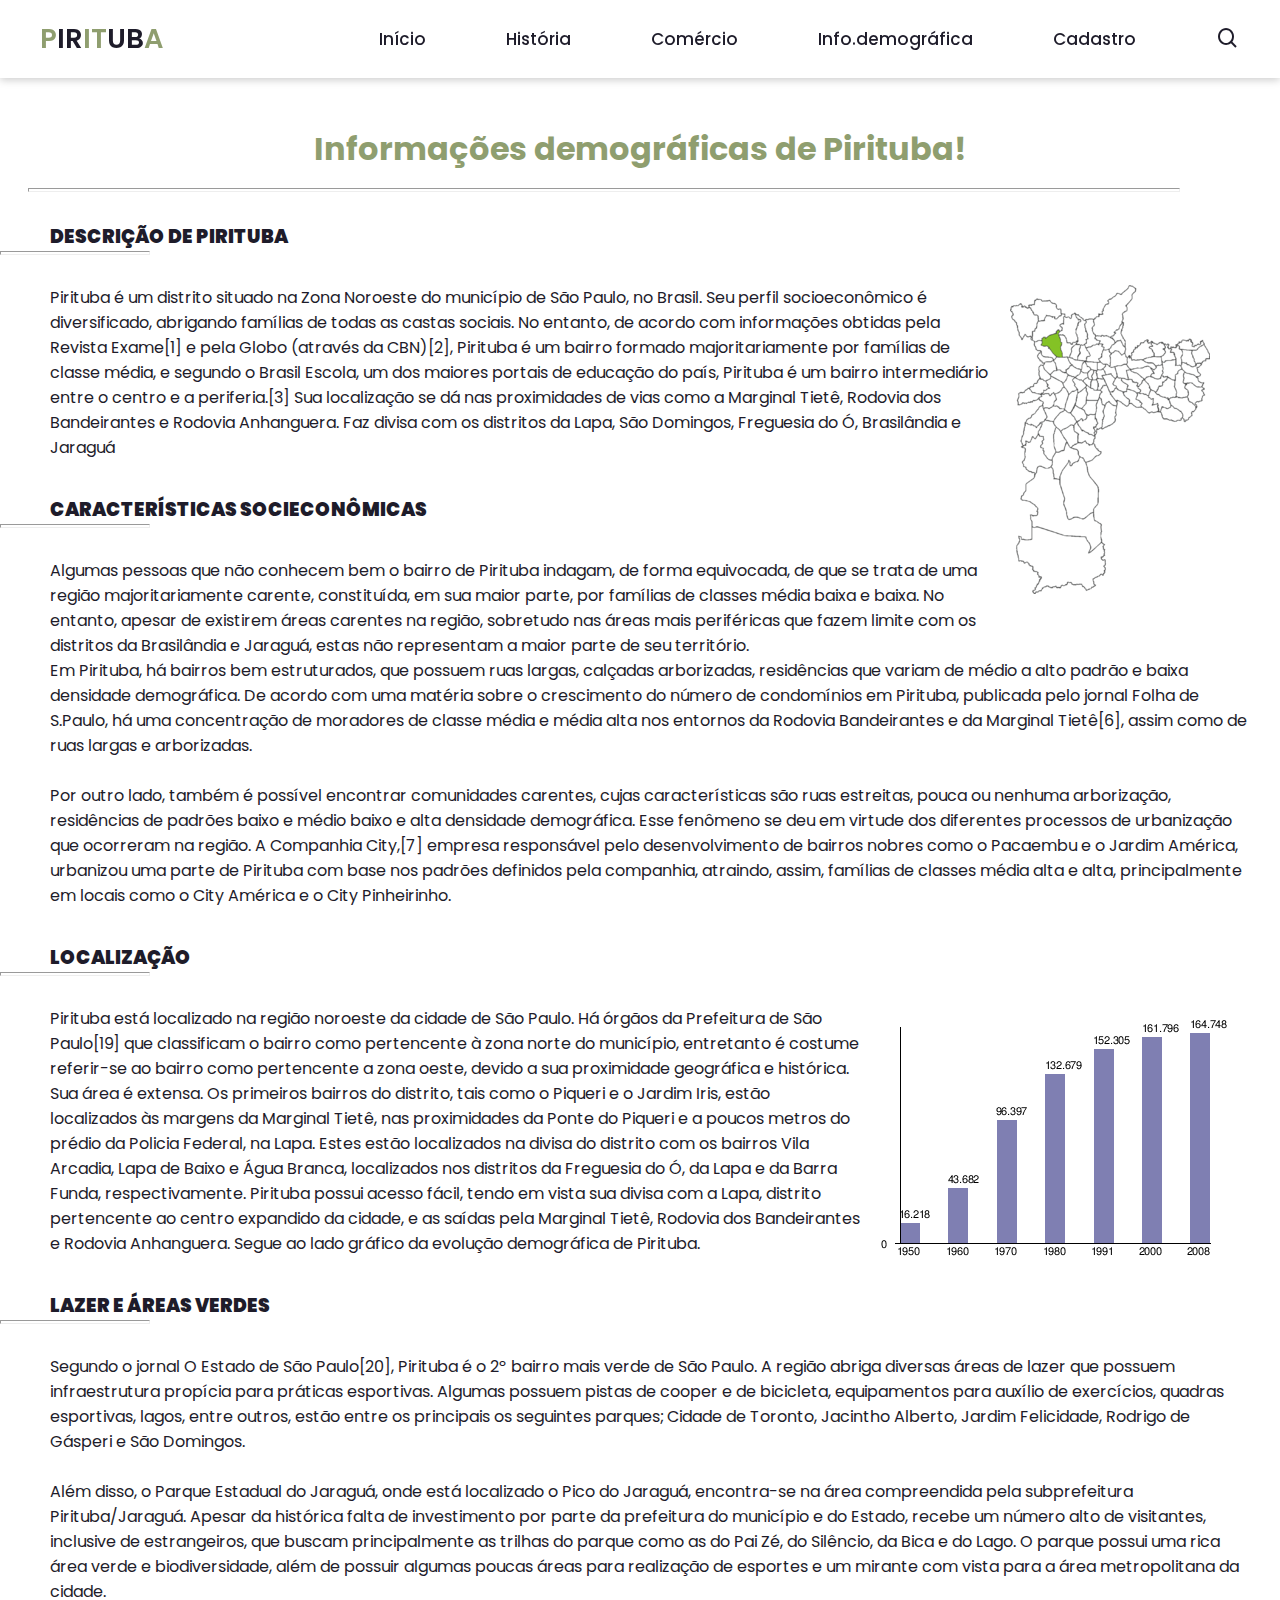
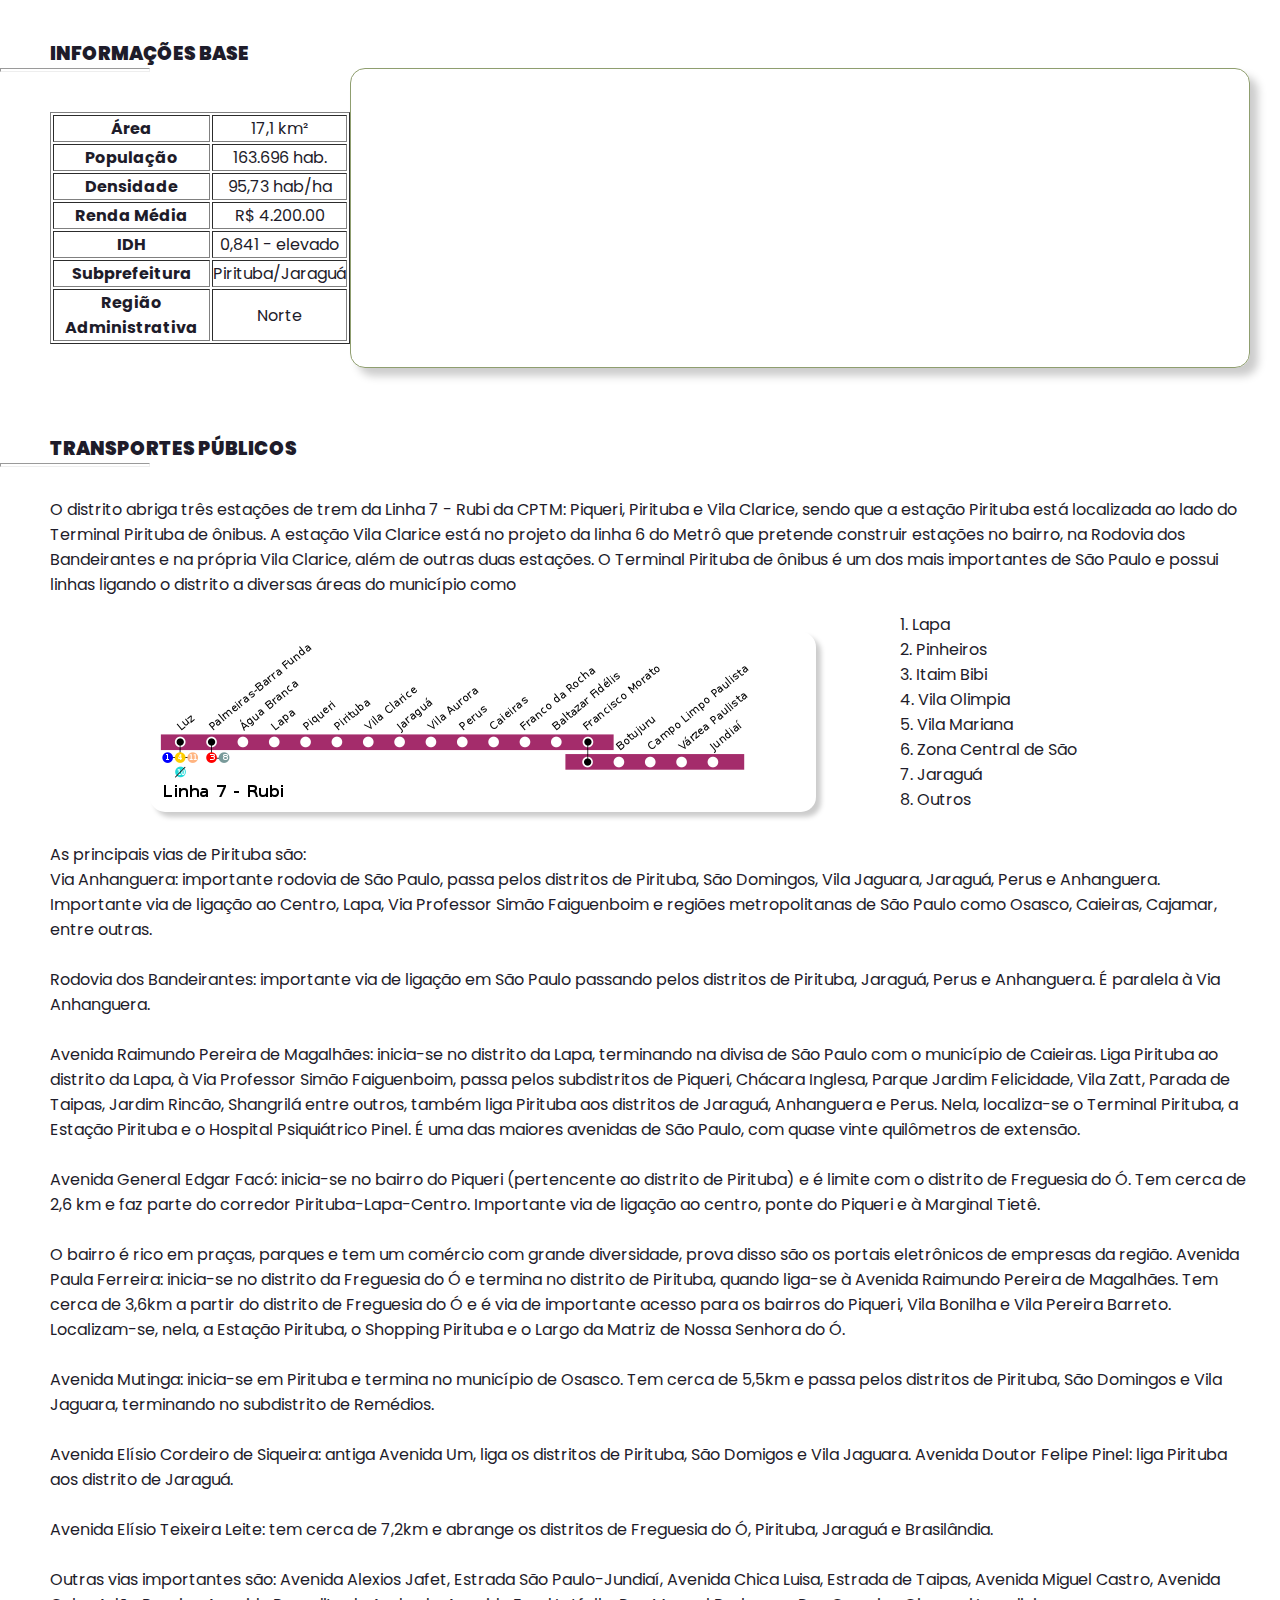
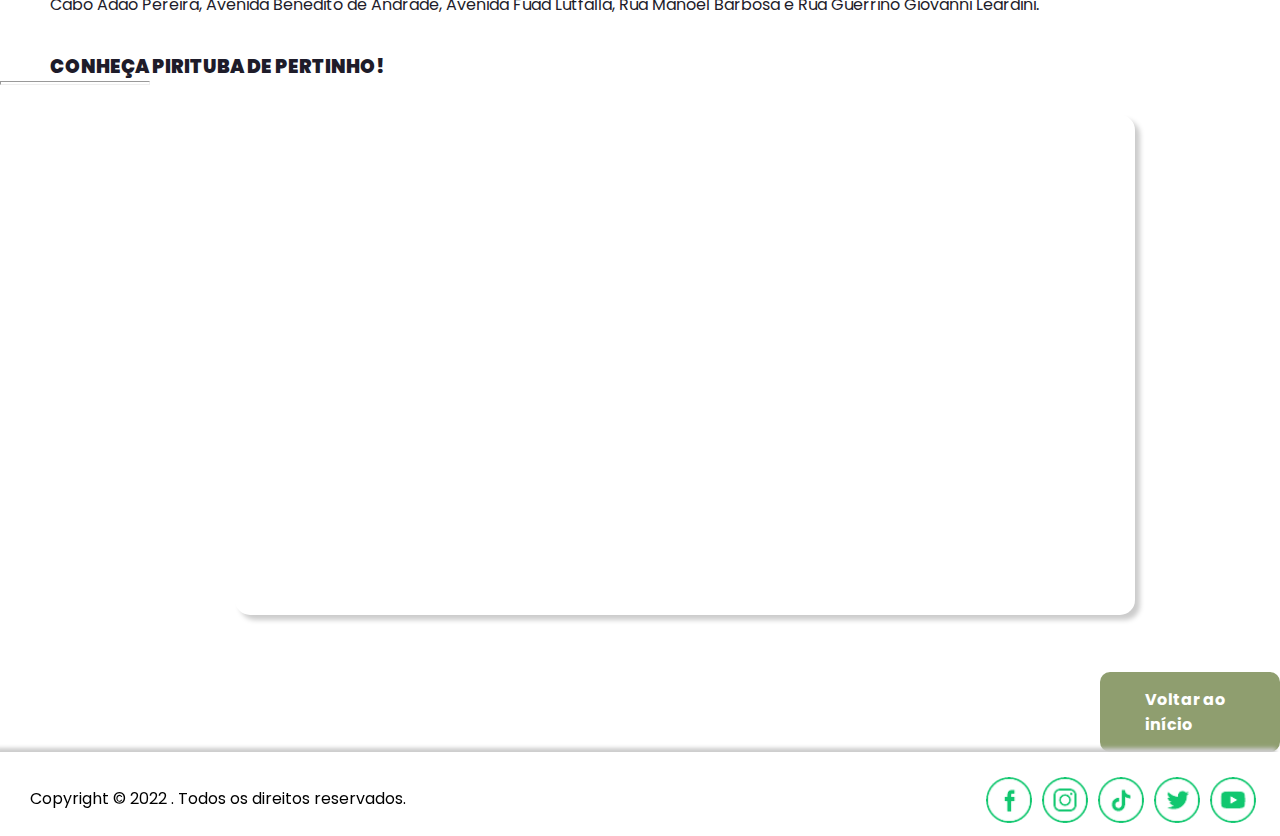
<file: info.html>
<!DOCTYPE html>
<html lang="en">
<head>
    <meta charset="UTF-8">
    <meta http-equiv="X-UA-Compatible" content="IE=edge">
    <meta name="viewport" content="width=device-width, initial-scale=1.0">
    <title>Document</title>
    <link rel="stylesheet" href="info.css">
    <link href='https://unpkg.com/boxicons@2.1.2/css/boxicons.min.css' rel='stylesheet'>
    
</head>
<body>
    <header>
        <nav class="navigation">
            <a href="#" class="logo">P<span>IR</span>IT<span>UB</span>A</a>
            <ul class="nav-menu">
                <li class="nav-item"><a href="index.html">Início</a></li>
                <li class="nav-item"><a href="historia.html">História</a></li>
                <li class="nav-item"><a href="comercio.html">Comércio</a></li>
                <li class="nav-item"><a href="#">Info.demográfica</a></li>
                <li class="nav-item"><a href="index.html#isso">Cadastro</a></li>
                <i class='bx bx-search'></i>
            </ul>
            <div class="menu">
                <span class="bar"></span>
                <span class="bar"></span>
                <span class="bar"></span>
            </div>
        </nav>
    </header>
    <br>
    <br>
    <br>
    <br>
    <br>

    <main>
        <h1 style="color: #8f9e6f; text-align: center; margin-bottom: 15px;">Informações demográficas de Pirituba!</h1>
        <hr style="margin-right: 100px;">
        <h3 style="margin-left: 50px; font-family: 'Open Sans', sans-serif;"><b>DESCRIÇÃO DE PIRITUBA</h3></b>
        <hr style="margin-right: 1150px; width: 150px;">
        <img id="pirituba-mapa"src="imagens/pirituba 2.1.png">
        <p id="localização">Pirituba é um distrito situado na Zona Noroeste do município de São Paulo, no Brasil.

            Seu perfil socioeconômico é diversificado, abrigando famílias de todas as castas sociais. No entanto, de acordo com informações obtidas pela Revista Exame[1] e pela Globo (através da CBN)[2], Pirituba é um bairro formado majoritariamente por famílias de classe média, e segundo o Brasil Escola, um dos maiores portais de educação do país, Pirituba é um bairro intermediário entre o centro e a periferia.[3]
            
            Sua localização se dá nas proximidades de vias como a Marginal Tietê, Rodovia dos Bandeirantes e Rodovia Anhanguera. Faz divisa com os distritos da Lapa, São Domingos, Freguesia do Ó, Brasilândia e Jaraguá
            </p>
        <h3 style="margin-left: 50px; margin-top: 35px; font-family: 'Open Sans', sans-serif;"><b>CARACTERÍSTICAS SOCIECONÔMICAS</h3></b>
        <hr style="margin-right: 1150px; width: 150px;">
        <p id="socioeconômico">Algumas pessoas que não conhecem bem o bairro de Pirituba indagam, de forma equivocada, de que se trata de uma região majoritariamente carente, constituída, em sua maior parte, por famílias de classes média baixa e baixa. No entanto, apesar de existirem áreas carentes na região, sobretudo nas áreas mais periféricas que fazem limite com os distritos da Brasilândia e Jaraguá, estas não representam a maior parte de seu território. 
            <br>
            Em Pirituba, há bairros bem estruturados, que possuem ruas largas, calçadas arborizadas, residências que variam de médio a alto padrão e baixa densidade demográfica. De acordo com uma matéria sobre o crescimento do número de condomínios em Pirituba, publicada pelo jornal Folha de S.Paulo, há uma concentração de moradores de classe média e média alta nos entornos da Rodovia Bandeirantes e da Marginal Tietê[6], assim como de ruas largas e arborizadas.
            <br>
            <br>
            Por outro lado, também é possível encontrar comunidades carentes, cujas características são ruas estreitas, pouca ou nenhuma arborização, residências de padrões baixo e médio baixo e alta densidade demográfica.
            Esse fenômeno se deu em virtude dos diferentes processos de urbanização que ocorreram na região. A Companhia City,[7] empresa responsável pelo desenvolvimento de bairros nobres como o Pacaembu e o Jardim América, urbanizou uma parte de Pirituba com base nos padrões definidos pela companhia, atraindo, assim, famílias de classes média alta e alta, principalmente em locais como o City América e o City Pinheirinho.
            <br>

        </p>
        <h3 style="margin-left: 50px; margin-top: 35px; font-family: 'Open Sans', sans-serif;"><b>LOCALIZAÇÃO</h3></b>
        <hr style="margin-right: 1150px; width: 150px;">
        <img id="demografica"src="imagens/evolução demografica de pirituba.png">
        <p id="localização">Pirituba está localizado na região noroeste da cidade de São Paulo. Há órgãos da Prefeitura de São Paulo[19] que classificam o bairro como pertencente à zona norte do município, entretanto é costume referir-se ao bairro como pertencente a zona oeste, devido a sua proximidade geográfica e histórica.

        Sua área é extensa. Os primeiros bairros do distrito, tais como o Piqueri e o Jardim Iris, estão localizados às margens da Marginal Tietê, nas proximidades da Ponte do Piqueri e a poucos metros do prédio da Policia Federal, na Lapa. Estes estão localizados na divisa do distrito com os bairros Vila Arcadia, Lapa de Baixo e Água Branca, localizados nos distritos da Freguesia do Ó, da Lapa e da Barra Funda, respectivamente.
            
        Pirituba possui acesso fácil, tendo em vista sua divisa com a Lapa, distrito pertencente ao centro expandido da cidade, e as saídas pela Marginal Tietê, Rodovia dos Bandeirantes e Rodovia Anhanguera.
        Segue ao lado gráfico da evolução demográfica de Pirituba.
        </p>
        <h3 style="margin-left: 50px; margin-top: 35px; font-family: 'Open Sans', sans-serif;"><b>LAZER E ÁREAS VERDES</h3></b>
        <hr style="margin-right: 1150px; width: 150px;">
        <p id="socioeconômico">Segundo o jornal O Estado de São Paulo[20], Pirituba é o 2º bairro mais verde de São Paulo. A região abriga diversas áreas de lazer que possuem infraestrutura propícia para práticas esportivas. Algumas possuem pistas de cooper e de bicicleta, equipamentos para auxílio de exercícios, quadras esportivas, lagos, entre outros, estão entre os principais os seguintes parques; Cidade de Toronto, Jacintho Alberto, Jardim Felicidade, Rodrigo de Gásperi e São Domingos.
            <br>
            <br>
        Além disso, o Parque Estadual do Jaraguá, onde está localizado o Pico do Jaraguá, encontra-se na área compreendida pela subprefeitura Pirituba/Jaraguá. Apesar da histórica falta de investimento por parte da prefeitura do município e do Estado, recebe um número alto de visitantes, inclusive de estrangeiros, que buscam principalmente as trilhas do parque como as do Pai Zé, do Silêncio, da Bica e do Lago. O parque possui uma rica área verde e biodiversidade, além de possuir algumas poucas áreas para realização de esportes e um mirante com vista para a área metropolitana da cidade.

        

        <h3 style="margin-left: 50px; margin-top: 35px; font-family: 'Open Sans', sans-serif;"><b>INFORMAÇÕES BASE</h3></b>
        <iframe class="iframe-pirituba"src="https://www.google.com/maps/embed?pb=!1m18!1m12!1m3!1d14637.969495560625!2d-46.74396735!3d-23.4787684!2m3!1f0!2f0!3f0!3m2!1i1024!2i768!4f13.1!3m3!1m2!1s0x94cef9523490fe2f%3A0xc4f705c9b01ecd36!2sVila%20Pirituba%2C%20S%C3%A3o%20Paulo%20-%20SP%2C%2002675-031!5e0!3m2!1spt-BR!2sbr!4v1667750049519!5m2!1spt-BR!2sbr" width="900" height="300" style="border:1px #8f9e6f solid;" allowfullscreen="" loading="lazy" referrerpolicy="no-referrer-when-downgrade"></iframe>
        <hr style="margin-right: 1150px; width: 150px;">
        <table border="1">
            <!--Linha 00-->
            <tr>
              <th>Área</th>
              <td>17,1 km²</td>

            </tr>
            <!--Linha 01-->
            <tr>
                <th>População</th>
                <td>163.696 hab.</td>
  
              </tr>
            <!--Linha 02-->
            <tr>
                <th>Densidade</th>
                <td>95,73 hab/ha</td>

            </tr>
            <!--Linha 03-->
            <tr>
                <th>Renda Média</th>
                <td>R$ 4.200.00</td>
            </tr>
            <!--Linha 03-->
            <tr>
                <th>IDH</th>
                <td>0,841 - elevado</td>
            </tr>
            <!--Linha 03-->
            <tr>
                <th>Subprefeitura</th>
                <td>Pirituba/Jaraguá</td>
            </tr>
            <!--Linha 03-->
            <tr>
                <th>Região Administrativa</th>
                <td>Norte</td>
            </tr>
          </table>

        <h3 style="margin-left: 50px; margin-top: 90px; font-family: 'Open Sans', sans-serif;"><b>TRANSPORTES PÚBLICOS</h3></b>
        <hr style="margin-right: 1150px; width: 150px;">
        <p class="transportes">O distrito abriga três estações de trem da Linha 7 - Rubi da CPTM: Piqueri, Pirituba e Vila Clarice, sendo que a estação Pirituba está localizada ao lado do Terminal Pirituba de ônibus.

            A estação Vila Clarice está no projeto da linha 6 do Metrô que pretende construir estações no bairro, na Rodovia dos Bandeirantes e na própria Vila Clarice, além de outras duas estações.
            
            O Terminal Pirituba de ônibus é um dos mais importantes de São Paulo e possui linhas ligando o distrito a diversas áreas do município como</p>  
            <img id="linha7-rubi"src="imagens/linha rubi.png" alt="linha 7 rubi">
        <ol class="linhas">
            <li>1. Lapa</li>
            <li>2. Pinheiros </li>
            <li>3. Itaim Bibi</li>
            <li>4. Vila Olimpia</li>
            <li>5. Vila Mariana</li>
            <li>6. Zona Central de São</li>
            <li>7. Jaraguá</li>
            <li>8. Outros</li>
        </ol>
        <p class="vias">As principais vias de Pirituba são: <br>
        Via Anhanguera: importante rodovia de São Paulo, passa pelos distritos de Pirituba, São Domingos, Vila Jaguara, Jaraguá, Perus e Anhanguera. Importante via de ligação ao Centro, Lapa, Via Professor Simão Faiguenboim e regiões metropolitanas de São Paulo como Osasco, Caieiras, Cajamar, entre outras. <br> <br>
        Rodovia dos Bandeirantes: importante via de ligação em São Paulo passando pelos distritos de Pirituba, Jaraguá, Perus e Anhanguera. É paralela à Via Anhanguera. <br><br>
        Avenida Raimundo Pereira de Magalhães: inicia-se no distrito da Lapa, terminando na divisa de São Paulo com o município de Caieiras. Liga Pirituba ao distrito da Lapa, à Via Professor Simão Faiguenboim, passa pelos subdistritos de Piqueri, Chácara Inglesa, Parque Jardim Felicidade, Vila Zatt, Parada de Taipas, Jardim Rincão, Shangrilá entre outros, também liga Pirituba aos distritos de Jaraguá, Anhanguera e Perus. Nela, localiza-se o Terminal Pirituba, a Estação Pirituba e o Hospital Psiquiátrico Pinel. É uma das maiores avenidas de São Paulo, com quase vinte quilômetros de extensão. <br><br>
        Avenida General Edgar Facó: inicia-se no bairro do Piqueri (pertencente ao distrito de Pirituba) e é limite com o distrito de Freguesia do Ó. Tem cerca de 2,6 km e faz parte do corredor Pirituba-Lapa-Centro. Importante via de ligação ao centro, ponte do Piqueri e à Marginal Tietê. <br><br>
        O bairro é rico em praças, parques e tem um comércio com grande diversidade, prova disso são os portais eletrônicos de empresas da região.

        Avenida Paula Ferreira: inicia-se no distrito da Freguesia do Ó e termina no distrito de Pirituba, quando liga-se à Avenida Raimundo Pereira de Magalhães. Tem cerca de 3,6km a partir do distrito de Freguesia do Ó e é via de importante acesso para os bairros do Piqueri, Vila Bonilha e Vila Pereira Barreto. Localizam-se, nela, a Estação Pirituba, o Shopping Pirituba e o Largo da Matriz de Nossa Senhora do Ó.<br><br>
        Avenida Mutinga: inicia-se em Pirituba e termina no município de Osasco. Tem cerca de 5,5km e passa pelos distritos de Pirituba, São Domingos e Vila Jaguara, terminando no subdistrito de Remédios.<br><br>
        Avenida Elísio Cordeiro de Siqueira: antiga Avenida Um, liga os distritos de Pirituba, São Domigos e Vila Jaguara.
        Avenida Doutor Felipe Pinel: liga Pirituba aos distrito de Jaraguá.<br><br>
        Avenida Elísio Teixeira Leite: tem cerca de 7,2km e abrange os distritos de Freguesia do Ó, Pirituba, Jaraguá e Brasilândia.<br><br>
        Outras vias importantes são: Avenida Alexios Jafet, Estrada São Paulo-Jundiaí, Avenida Chica Luisa, Estrada de Taipas, Avenida Miguel Castro, Avenida Cabo Adão Pereira, Avenida Benedito de Andrade, Avenida Fuad Lutfalla, Rua Manoel Barbosa e Rua Guerrino Giovanni Leardini.
    </p> 
    <h3 style="margin-left: 50px; margin-top: 35px; font-family: 'Open Sans', sans-serif;"><b>CONHEÇA PIRITUBA DE PERTINHO!</h3></b>
        <hr style="margin-right: 1150px; width: 150px;">
        <iframe id="video"width="900" height="500" src="https://www.youtube.com/embed/jKS7Qx99N-Q" title="YouTube video player" frameborder="0" allow="accelerometer; autoplay; clipboard-write; encrypted-media; gyroscope; picture-in-picture" allowfullscreen></iframe>
    </main>
    <a href="#" class="volte-btn">Voltar ao início</a>
    <footer class="rodapé">
        <div class="redesocial">
        <img class="face" src="imagens/face.png" alt="face">
        <img class="insta"src="imagens/insta.png" alt="insta">
        <img class ="tiktok"src="imagens/tiktok.png" alt="tiktok">
        <img class="tt"src="imagens/twitter.png" alt="tt">
        <img class ="ytb"src="imagens/ytb.png" alt="ytb">
        </div>
        <p class='copyright'style="color: black; margin-left: 30px; margin-top: 10px;">Copyright © 2022 . Todos os direitos reservados.
        </p>
    </footer>
</body>
</html>
</file>
<file: index.css>
@import url('https://fonts.googleapis.com/css2?family=Poppins:wght@300;400;500;600;700&display=swap');
@import url('https://fonts.googleapis.com/css2?family=Open+Sans:wght@300&display=swap');


header {
    z-index: 10;
}
*{
    margin: 0;
    padding: 0;
    box-sizing: border-box;
    font-family: 'Poppins', sans-serif;
    list-style: none;
    text-decoration: none;
}
:root{
    --red:#8f9e6f;
    --white:#fff;
    --dark:#1e1c2a;
}
body{
    color: var(--dark);
    background: var(--white);
    height: 360vh;
}
.navigation{
    display: flex;
    align-items: center;
    justify-content: space-between;
    padding: 18px 40px;
    box-shadow: 0 0.1rem 0.5rem #ccc;
    width: 100%;
    background: var(--white);
    transition: all 0.5s;
    position: fixed;
}
.navigation .logo{
    color: var(--red);
    font-size: 1.7rem;
    font-weight: 600;
}
.logo span{
    color: var(--dark);
}
.navigation ul{
    display: flex;
    align-items: center;
    gap: 5rem;
}
.navigation ul li a{
    color: var(--dark);
    font-size: 17px;
    font-weight: 500;
    transition: all 0.5s;
}
.navigation ul li a:hover{
    color: var(--red);
}
.navigation i{
    cursor: pointer;
    font-size: 1.5rem;
}
.menu{
    cursor: pointer;
    display: none;
}
.menu .bar{
    display: block;
    width: 28px;
    height: 3px;
    border-radius: 3px;
    background: var(--dark);
    margin: 5px auto;
    transition: all 0.3s;
}
.menu .bar:nth-child(1),
.menu .bar:nth-child(3){
    background: var(--red);
}
.home{
    width: 100%;
    height: 100vh;
    display: flex;
    align-items: center;
    justify-content: space-between;
    padding: 0px 10%;
    font-family: 'Poppins', sans-serif;
}
.home-text{
    max-width: 37rem;
}
.home-text .text-h4{
    font-size: 1.5rem;
    color: var(--red);
    margin-bottom: 1rem;
}
.home-text .text-h1{
    font-size: 4rem;
    margin-bottom: 1rem;
    line-height: 4rem;
}
.home-text p{
    margin-bottom: 4rem;
}
.home-btn{
    padding: 15px 45px;
    background: var(--red);
    color: var(--white);
    border-radius: 10px;
    font-weight: 700;
    transition: all 0.5s;
}
.home-btn:hover{
    background: #b1cf72;
    padding: 20px 50px;
}
.home-img img{
    border-radius: 15px;
    margin-left: 50px;
    box-shadow: 8px 8px 8px #ccc;
    height: 290px;
    width: 105%;
   
}

@media (max-width:785px) {
    .navigation{
        padding: 18px 20px;
    }
    .menu{
        display: block;
    }
    .menu.ativo .bar:nth-child(1){
        transform:  translateY(8px) rotate(45deg);
    }
    .menu.ativo .bar:nth-child(2) {
        opacity: 0;
    }
    .menu.ativo .bar:nth-child(3){
        transform: translateY(-8px) rotate(-45deg);
    }
    .nav-menu{
        position: fixed;
        right: -100%;
        top: 70px;
        width: 100%;
        height: 100%;
        flex-direction: column;
        background: var(--white);
        gap: -10px;
        transition: 0.3s;
    }
    .nav-menu.ativo{
        right: 0;
    }
    .nav-item{
        margin: 16px 0;
    }
    /*main*/
    .home{
        padding: 100px 2%;
        flex-direction: column;
        text-align: center;
        overflow: hidden;
        gap: 5rem;
    }
    .home .text-h4{
        font-size: 15px;
    }
    .home .text-h1{
        font-size: 2.5rem;
        line-height: 3rem;
    }
    .home p{
        font-size: 15px;
    }
    .home-img{
        width: 125%;
    }
    .home-img2{
        width: 125%;
    }

}

.pico2 {
    float: left;
    margin-left: 50px;
    border-radius: 15px;
    box-shadow: 8px 8px 8px #ccc;
}

/*CSS FORMULARIO*/ 

.fundo_cadastro {
    float: left;
    position: absolute;
    top: 700px;
    left: 40px;
    height: 400px;
    z-index: -1;
}

.icone_cadastro {
    float: left;
    margin: 150px;
    z-index: -2;
}

.section-cadastro {
    background-color: #8f9e6f;
    height: 95vh;
}

.Cadastre-se {
    text-align: center;
    margin-top: 5px;
    color: #8f9e6f;
    margin-bottom: 5px;
}
.form {
    width: 700px;
    border-radius: 15px;
    margin-left: 600px; 
    padding: 4px;
    background-color: #fff;
    box-shadow: 8px 8px 8px #ccc;
}
fieldset {
    border: 0;
}
input, select, button {
    border-radius: 5px;
}

.campo {
    margin-bottom: 1em;
}

.campo label {
    margin-bottom: 0.2em;
    color: var(--dark);
    display: block;
}
fieldset .grupo .campo {
    float: left;
    margin-right: 1em;
}
.campo input[type="text"], .campo input [type="email"], .campo select {
    padding: 0.2em;
    border: 1px solid #59429d;
    box-shadow: 2px 2 px 2px rgb(0,0,0,0.2);
}
.campo select option {
    padding-right: 1em;
}
.campo input:focus, .campo select:focus {
    background: #b1cf72;
}
.botao {
    font-size: 1.2em;
    background-color: #59429d;
    border: 0;
    margin-bottom: 1em;
    color: #ffffff;
    padding: 0.2em 0.6em;
    box-shadow: 2px 2px 2px  rgb(0,0,0,0.2);
    text-shadow: 1px 1px 1px rgb(0,0,0,0.5);
    position: absolute;
    top: 90%;
    left: 50%;
    margin-right: -50%;
    transform: translate(-50%, -50%);
}
.botao:hover {
    background: #ccbbff;
    box-shadow: 2px 2px 2px rgb(0,0,0,0.2) ;
    text-shadow: none;
}
.botao, select {
    cursor: pointer;
}
.box-formulario1 {
    
    width: 300px;
    height: 250px;
    margin-left: 30px;
    text-align: center;
    margin-top: 35px;
    display: inline-block;

}
.box-formulario2 {
    
    width: 300px;
    height: 250px;
    margin-left: 20px;
    text-align: center;
    display: inline-block;
    vertical-align: top;
    margin-top: 35px;
}

.campo-notificacoes {
    display: inline-block;
    vertical-align: top;
    margin-top: 50px;
    margin-left: 90px;
}
.campo-logado {
    display: inline-block;
    vertical-align: top;
    margin-top: 50px;
    margin-left: 95px;
    margin-bottom: 30px;
}
.botao-formulario {
    display: inline-block;
    vertical-align: top;
    margin-top: 35px;
    margin-left: 70px;
    margin-bottom: 10px;
}
/*CSS FORMULARIO*/


hr {
    background-color: none;
    width: 90%;
    height: 4px;
    margin: auto;
    margin-bottom: 30px;
}

#ifremamato {
    margin-left: 210px;
    border: 5px solid #ccc;
}

.textocuriosidade1::first-letter {
    font-size: 160%;
    font-weight: bold;
    color: #8f9e6f; 
}

.textocuriosidade1 {
    clear: right;
    margin-right: 50px;
}

#museu {
    float: left;
    height: 350px;
    width: 720px ;
    margin-left: 50px;
    margin-right: 40px;
    border-radius: 15px;
    box-shadow: 8px 8px 8px #ccc;
}

.curiosidade2 {
    margin-top: 60px;
}

.textocuriosidade2::first-letter {
    font-size: 160%;
    font-weight: bold;
    color: #8f9e6f; 
}

.textocuriosidade2 {
    clear: left;
    margin-left: 50px;
}

#pico {
    float: right;
    height: 350px;
    width: 690px ;
    margin-left: 50px;
    margin-right: 40px;
    border-radius: 15px;
    box-shadow: 8px 8px 8px #ccc;
}

.curiosidade3 {
    margin-top: 95px;
}
.textocuriosidade3::first-letter {
    font-size: 160%;
    font-weight: bold;
    color: #8f9e6f; 
}

.textocuriosidade3 {
    clear: right;
    margin-right: 50px;
    margin-left: 50px ;
}

#Castelinho {
    float: left;
    height: 350px;
    width: 720px ;
    margin-left: 50px;
    margin-right: 40px;
    border-radius: 15px;
    box-shadow: 8px 8px 8px #ccc;
}

.rodapé { 
    width: 100%;
    height: 70px;
    background-color: var(--white);
    position: sticky;
    top: 360vh;
    color: #fff;
    margin-top: 80px;
    box-shadow: -4px -4px 4px #ccc;
    display: inline-block;
}

.face {
    width: 47px;
    height: 47px;
    margin-top: 5px;
    margin-right: 5px;
    margin-left: 77%;
    
}

.insta {
    width: 47px;
    height: 47px;
    margin-top: 5px;
    margin-right: 5px;
}

.tt {
    width: 47px;
    height: 47px;
    margin-top: 5px;
    margin-right: 5px;
}

.tiktok {
    width: 47px;
    height: 47px;
    margin-top: 5px;
    margin-right: 5px;
}

.ytb {
    width: 47px;
    height: 47px;
    margin-top: 5px;
    margin-right: 5px;
}

.rodape-btn {
    margin-left: 1150px;
    padding: 5px 5px;
    background-color: #8f9e6f;
}

.volte-btn {
    padding: 15px 45px;
    background: var(--red);
    color: var(--white);
    border-radius: 10px;
    font-weight: 700;
    transition: all 0.5s;
    position: absolute;
    margin-left: 1100px;
}

.redesocial {
    display: inline;
    position: relative;
    top: 20px;
}

.copyright {
    display: inline;
    position: relative;
    bottom: 25px;
}
</file>
<file: comercio.css>
@import url('https://fonts.googleapis.com/css2?family=Poppins:wght@300;400;500;600;700&display=swap');
@import url('https://fonts.googleapis.com/css2?family=Open+Sans:wght@300&display=swap');

header {
    z-index: 10;
}
main {
    width: 100%;
    height: 100%;
}
*{
    margin: 0;
    padding: 0;
    box-sizing: border-box;
    font-family: 'Poppins', sans-serif;
    list-style: none;
    text-decoration: none;
}
:root{
    --red:#8f9e6f;
    --white:#fff;
    --dark:#1e1c2a;
}
body{
    color: var(--dark);
    background: var(--white);
}
.navigation{
    display: flex;
    align-items: center;
    justify-content: space-between;
    padding: 18px 40px;
    box-shadow: 0 0.1rem 0.5rem #ccc;
    width: 100%;
    background: var(--white);
    transition: all 0.5s;
    position: fixed;
    margin-bottom: 15PX;
}
.navigation .logo{
    color: var(--red);
    font-size: 1.7rem;
    font-weight: 600;
}
.logo span{
    color: var(--dark);
}
.navigation ul{
    display: flex;
    align-items: center;
    gap: 5rem;
}
.navigation ul li a{
    color: var(--dark);
    font-size: 17px;
    font-weight: 500;
    transition: all 0.5s;
}
.navigation ul li a:hover{
    color: var(--red);
}
.navigation i{
    cursor: pointer;
    font-size: 1.5rem;
}
.menu{
    cursor: pointer;
    display: none;
}
.menu .bar{
    display: block;
    width: 28px;
    height: 3px;
    border-radius: 3px;
    background: var(--dark);
    margin: 5px auto;
    transition: all 0.3s;
}
.menu .bar:nth-child(1),
.menu .bar:nth-child(3){
    background: var(--red);
}
.home{
    width: 100%;
    height: 100vh;
    display: flex;
    align-items: center;
    justify-content: space-between;
    padding: 0px 10%;
    font-family: 'Poppins', sans-serif;
}
.home-text{
    max-width: 37rem;
}
.home-text .text-h4{
    font-size: 1.5rem;
    color: var(--red);
    margin-bottom: 1rem;
}
.home-text .text-h1{
    font-size: 4rem;
    margin-bottom: 1rem;
    line-height: 4rem;
}
.home-text p{
    margin-bottom: 4rem;
}
.home-btn{
    padding: 15px 45px;
    background: var(--red);
    color: var(--white);
    border-radius: 10px;
    font-weight: 700;
    transition: all 0.5s;
}
.home-btn:hover{
    background: #b1cf72;
    padding: 20px 50px;
}
.home-img img{
    border-radius: 15px;
    margin-left: 50px;
    box-shadow: 8px 8px 8px #ccc;
    height: 290px;
    width: 105%;
   
}

@media (max-width:785px) {
    .navigation{
        padding: 18px 20px;
    }
    .menu{
        display: block;
    }
    .menu.ativo .bar:nth-child(1){
        transform:  translateY(8px) rotate(45deg);
    }
    .menu.ativo .bar:nth-child(2) {
        opacity: 0;
    }
    .menu.ativo .bar:nth-child(3){
        transform: translateY(-8px) rotate(-45deg);
    }
    .nav-menu{
        position: fixed;
        right: -100%;
        top: 70px;
        width: 100%;
        height: 100%;
        flex-direction: column;
        background: var(--white);
        gap: -10px;
        transition: 0.3s;
    }
    .nav-menu.ativo{
        right: 0;
    }
    .nav-item{
        margin: 16px 0;
    }
    /*main*/
    .home{
        padding: 100px 2%;
        flex-direction: column;
        text-align: center;
        overflow: hidden;
        gap: 5rem;
    }
    .home .text-h4{
        font-size: 15px;
    }
    .home .text-h1{
        font-size: 2.5rem;
        line-height: 3rem;
    }
    .home p{
        font-size: 15px;
    }
    .home-img{
        width: 125%;
    }
    .home-img2{
        width: 125%;
    }

}

.pico2 {
    float: left;
    margin-left: 50px;
    border-radius: 15px;
    box-shadow: 8px 8px 8px #ccc;
}

/*CSS FORMULARIO*/ 

.fundo_cadastro {
    float: left;
    position: absolute;
    top: 700px;
    left: 40px;
    height: 400px;
    z-index: -1;
}

.icone_cadastro {
    float: left;
    margin: 150px;
    z-index: -2;
}

.section-cadastro {
    background-color: #8f9e6f;
    height: 95vh;
}

.Cadastre-se {
    text-align: center;
    margin-top: 5px;
    color: #8f9e6f;
    margin-bottom: 5px;
}
.form {
    width: 700px;
    border-radius: 15px;
    margin-left: 600px; 
    padding: 4px;
    background-color: #fff;
    box-shadow: 8px 8px 8px #ccc;
}
fieldset {
    border: 0;
}
input, select, button {
    border-radius: 5px;
}

.campo {
    margin-bottom: 1em;
}

.campo label {
    margin-bottom: 0.2em;
    color: var(--dark);
    display: block;
}
fieldset .grupo .campo {
    float: left;
    margin-right: 1em;
}
.campo input[type="text"], .campo input [type="email"], .campo select {
    padding: 0.2em;
    border: 1px solid #59429d;
    box-shadow: 2px 2 px 2px rgb(0,0,0,0.2);
}
.campo select option {
    padding-right: 1em;
}
.campo input:focus, .campo select:focus {
    background: #b1cf72;
}
.botao {
    font-size: 1.2em;
    background-color: #59429d;
    border: 0;
    margin-bottom: 1em;
    color: #ffffff;
    padding: 0.2em 0.6em;
    box-shadow: 2px 2px 2px  rgb(0,0,0,0.2);
    text-shadow: 1px 1px 1px rgb(0,0,0,0.5);
    position: absolute;
    top: 90%;
    left: 50%;
    margin-right: -50%;
    transform: translate(-50%, -50%);
}
.botao:hover {
    background: #ccbbff;
    box-shadow: 2px 2px 2px rgb(0,0,0,0.2) ;
    text-shadow: none;
}
.botao, select {
    cursor: pointer;
}
.box-formulario1 {
    
    width: 300px;
    height: 250px;
    margin-left: 30px;
    text-align: center;
    margin-top: 35px;
    display: inline-block;

}
.box-formulario2 {
    
    width: 300px;
    height: 250px;
    margin-left: 20px;
    text-align: center;
    display: inline-block;
    vertical-align: top;
    margin-top: 35px;
}

.campo-notificacoes {
    display: inline-block;
    vertical-align: top;
    margin-top: 50px;
    margin-left: 90px;
}
.campo-logado {
    display: inline-block;
    vertical-align: top;
    margin-top: 50px;
    margin-left: 95px;
    margin-bottom: 30px;
}
.botao-formulario {
    display: inline-block;
    vertical-align: top;
    margin-top: 35px;
    margin-left: 70px;
    margin-bottom: 10px;
}
/*CSS FORMULARIO*/


hr {
    background-color: none;
    width: 90%;
    height: 4px;
    margin: auto;
    margin-bottom: 30px;
}

#ifremamato {
    margin-left: 210px;
    border: 5px solid #ccc;
}

.textocuriosidade1::first-letter {
    font-size: 160%;
    font-weight: bold;
    color: #8f9e6f; 
}

.textocuriosidade1 {
    clear: right;
    margin-right: 50px;
}

#museu {
    float: left;
    height: 350px;
    width: 720px ;
    margin-left: 50px;
    margin-right: 40px;
    border-radius: 15px;
    box-shadow: 8px 8px 8px #ccc;
}

.curiosidade2 {
    margin-top: 60px;
}

.textocuriosidade2::first-letter {
    font-size: 160%;
    font-weight: bold;
    color: #8f9e6f; 
}

.textocuriosidade2 {
    clear: left;
    margin-left: 50px;
}

#pico {
    float: right;
    height: 350px;
    width: 690px ;
    margin-left: 50px;
    margin-right: 40px;
    border-radius: 15px;
    box-shadow: 8px 8px 8px #ccc;
}

.curiosidade3 {
    margin-top: 95px;
}
.textocuriosidade3::first-letter {
    font-size: 160%;
    font-weight: bold;
    color: #8f9e6f; 
}

.textocuriosidade3 {
    clear: right;
    margin-right: 50px;
    margin-left: 50px ;
}

#Castelinho {
    float: left;
    height: 350px;
    width: 720px ;
    margin-left: 50px;
    margin-right: 40px;
    border-radius: 15px;
    box-shadow: 8px 8px 8px #ccc;
}

.rodapé { 
    width: 100%;
    height: 80px;
    background-color: var(--white);
    position: sticky;
    top: 360vh;
    color: #fff;
    margin-top: 130px;
    box-shadow: -4px -4px 4px #ccc;
    display: inline-block;
}

.face {
    width: 47px;
    height: 47px;
    margin-top: 5px;
    margin-right: 5px;
    margin-left: 77%;
    
}

.insta {
    width: 47px;
    height: 47px;
    margin-top: 5px;
    margin-right: 5px;
}

.tt {
    width: 47px;
    height: 47px;
    margin-top: 5px;
    margin-right: 5px;
}

.tiktok {
    width: 47px;
    height: 47px;
    margin-top: 5px;
    margin-right: 5px;
}

.ytb {
    width: 47px;
    height: 47px;
    margin-top: 5px;
    margin-right: 5px;
}

.volte-btn {
    padding: 15px 45px;
    background: var(--red);
    color: var(--white);
    border-radius: 10px;
    font-weight: 700;
    transition: all 0.5s;
    position: absolute;
    margin-left: 1100px;
    margin-top: 50px;
}

.redesocial {
    display: inline;
    position: relative;
    top: 20px;
}

.copyright {
    display: inline;
    position: relative;
    bottom: 25px;
}

/* PAG HISTORIA  */
/* 
.text-hist1 {
margin-top: 23px;
}

.texto1::first-letter {
    font-size: 160%;
    font-weight: bold;
    color: #8f9e6f; 
}

.texto1 {
    clear: right;
    margin-right: 50px;
}

#img1 {
    float: left;
    height: 350px;
    width: 720px ;
    margin-left: 50px;
    margin-right: 40px;
    border-radius: 15px;
    box-shadow: 8px 8px 8px #ccc;
}

.text-hist2 {
    margin-top: 34px;
}


.texto2 {
    margin-right: 50px;
    margin-left: 50px;
}


.text-hist3 {
    margin-top: 60px;
}


.texto3 {
    clear: left;
    margin-left: 50px;
}

#hist3 {
    float: right;
    height: 400px;
    width: 690px ;
    margin-left: 50px;
    margin-right: 40px;
    border-radius: 15px;
    box-shadow: 8px 8px 8px #ccc;
}

.text-hist4 {
    margin-top: 34px;
}


.texto4 {
    margin-right: 50px;
    margin-left: 50px;
}

#hist4 {
    height: 400px;
    width: 1250px ;
    margin-left: 50px;
    margin-right: 40px;
    border-radius: 15px;
    box-shadow: 8px 8px 8px #ccc;
    margin-top: 40px;
}

.text-hist5 {
    margin-top: 60px;
}


.texto5 {
    clear: left;
    margin-left: 50px;
}

#hist5 {
    float: right;
    height: 400px;
    width: 690px ;
    margin-left: 50px;
    margin-right: 40px;
    border-radius: 15px;
    box-shadow: 8px 8px 8px #ccc;
}

.text-hist6 {
    margin-top: 60px;
}
    
   
.texto6 {
    clear: right;
    margin-right: 50px;
    margin-left: 50px;
}
    
#img6 {
    float: left;
    height: 350px;
    width: 720px ;
    margin-left: 50px;
    margin-right: 40px;
    margin-bottom: 5px;
    border-radius: 15px;
    box-shadow: 8px 8px 8px #ccc;
}

.text-hist7 {
    margin-top: 34px;
}


.texto7 {
    margin-right: 50px;
    margin-left: 50px;
}

#hist7 {
    height: 400px;
    width: 1250px ;
    margin-left: 50px;
    margin-right: 40px;
    border-radius: 15px;
    box-shadow: 8px 8px 8px #ccc;
    margin-top: 40px;
}

.text-hist8 {
    margin-top: 60px;
}
    
   
.texto8 {
    clear: right;
    margin-right: 50px;
    margin-left: 50px;
}
    
#img8 {
    float: left;
    height: 350px;
    width: 720px ;
    margin-left: 50px;
    margin-right: 40px;
    margin-bottom: 5px;
    border-radius: 15px;
    box-shadow: 8px 8px 8px #ccc;
}

.text-hist9 {
    margin-top: 34px;
}


.texto9 {
    margin-right: 50px;
    margin-left: 50px;
}

#hist9 {
    height: 400px;
    width: 1250px ;
    margin-left: 50px;
    margin-right: 40px;
    border-radius: 15px;
    box-shadow: 8px 8px 8px #ccc;
    margin-top: 40px;
}

.text-hist10 {
    margin-top: 60px;
}


.texto10 {
    clear: left;
    margin-left: 50px;
}

#hist10 {
    float: right;
    height: 400px;
    width: 690px ;
    margin-left: 50px;
    margin-right: 40px;
    border-radius: 15px;
    box-shadow: 8px 8px 8px #ccc;
}

.text-hist11 {
    margin-top: 60px;
}
    
   
.texto11 {
    clear: right;
    margin-right: 35px;
    margin-left: 50px;
}
    
#img11 {
    float: left;
    height: 350px;
    width: 720px ;
    margin-left: 50px;
    margin-right: 40px;
    margin-bottom: 5px;
    border-radius: 15px;
    box-shadow: 8px 8px 8px #ccc;
}

.texto12 {
    margin-right: 35px;
    margin-left: 50px;
    margin-top: 30px;
}

#hist12 {
    height: 400px;
    width: 1250px ;
    margin-left: 50px;
    margin-right: 40px;
    border-radius: 15px;
    box-shadow: 8px 8px 8px #ccc;
    margin-top: 40px;
} 
*/

.titulo-comercio {
    text-align: center;
    color: #8f9e6f;
}

.gastronomia {
    margin-left: 267px;
    width: 120px;
    height: 30px;
    background-color: #8f9e6f;
    display: inline-block;
    margin-top: 25px;
    box-shadow: 3px 3px 3px #ccc;
    border-radius: 15px;
    text-align: center;
}

.Lazer {
    display: inline-block;
    width: 120px;
    height: 30px;
    background-color: #8f9e6f;
    margin-left: 110px;
    box-shadow: 3px 3px 3px #ccc;
    border-radius: 15px;
    text-align: center;
}

.cosmesticos {
    width: 120px;
    height: 30px;
    background-color: #8f9e6f;
    display: inline-block;
    margin-left: 100px;
    box-shadow: 3px 3px 3px #ccc;
    border-radius: 15px;
    text-align: center;
}

a {
    color: #fff;
    transition: 0.3s;
}

a:hover {
    color: #1e1c2a;
    transition: 0.3s;
}

#restaurantes {
    margin-left: 70px;
    margin-top: 15px;
}
.gastronomia1 {
    width: 300px;
    height: 380px;
    background-color: #ffffff;
    box-shadow: 5px 5px 5px #ccc;
    text-align: center;
    border-radius: 15px;
    border: 0.1px solid #1e1c2a;
    margin-left: 115px;
    margin-top: 30px;
    display: inline-block;
}

.gastronomia2 {
    width: 300px;
    height: 380px;
    background-color: #ffffff;
    box-shadow: 5px 5px 5px #ccc;
    text-align: center;
    border-radius: 15px;
    border: 0.1px solid #1e1c2a;
    margin-left: 115px;
    margin-top: 30px;
    display: inline-block;
}

.gastronomia3 {
    width: 300px;
    height: 380px;
    background-color: #ffffff;
    box-shadow: 5px 5px 5px #ccc;
    text-align: center;
    border-radius: 15px;
    border: 0.1px solid #1e1c2a;
    margin-left: 115px;
    margin-top: 30px;
    display: inline-block;
}

.gastronomia4 {
    width: 300px;
    height: 380px;
    background-color: #ffffff;
    box-shadow: 5px 5px 5px #ccc;
    text-align: center;
    border-radius: 15px;
    border: 0.1px solid #1e1c2a;
    margin-left: 115px;
    margin-top: 30px;
    display: inline-block;
}

.gastronomia5 {
    width: 300px;
    height: 380px;
    background-color: #ffffff;
    box-shadow: 5px 5px 5px #ccc;
    text-align: center;
    border-radius: 15px;
    border: 0.1px solid #1e1c2a;
    margin-left: 115px;
    margin-top: 30px;
    display: inline-block;
}

.gastronomia6 {
    width: 300px;
    height: 380px;
    background-color: #ffffff;
    box-shadow: 5px 5px 5px #ccc;
    text-align: center;
    border-radius: 15px;
    border: 0.1px solid #1e1c2a;
    margin-left: 115px;
    margin-top: 30px;
    display: inline-block;
}

#divisão-indice-conteudo {
    color: #8f9e6f;
}

#cosméticos {
    margin-left: 70px;
    margin-top: 60px;
}

.cosmeticos1 {
    width: 300px;
    height: 380px;
    background-color: #ffffff;
    box-shadow: 5px 5px 5px #ccc;
    text-align: center;
    border-radius: 15px;
    border: 0.1px solid #1e1c2a;
    margin-left: 115px;
    margin-top: 30px;
    display: inline-block;
}

.cosmeticos2 {
    width: 300px;
    height: 380px;
    background-color: #ffffff;
    box-shadow: 5px 5px 5px #ccc;
    text-align: center;
    border-radius: 15px;
    border: 0.1px solid #1e1c2a;
    margin-left: 115px;
    margin-top: 30px;
    display: inline-block;
 
}

.cosmeticos3 {
    width: 300px;
    height: 380px;
    background-color: #ffffff;
    box-shadow: 5px 5px 5px #ccc;
    text-align: center;
    border-radius: 15px;
    border: 0.1px solid #1e1c2a;
    margin-left: 115px;
    margin-top: 30px;
    display: inline-block;
}

#lazer {
    margin-left: 70px;
    margin-top: 60px;
}

.lazer1 {
    width: 300px;
    height: 380px;
    background-color: #ffffff;
    box-shadow: 5px 5px 5px #ccc;
    text-align: center;
    border-radius: 15px;
    border: 0.1px solid #1e1c2a;
    margin-left: 115px;
    margin-top: 30px;
    display: inline-block;
}

.lazer2 {
    width: 300px;
    height: 380px;
    background-color: #ffffff;
    box-shadow: 5px 5px 5px #ccc;
    text-align: center;
    border-radius: 15px;
    border: 0.1px solid #1e1c2a;
    margin-left: 115px;
    margin-top: 30px;
    display: inline-block;
}

.lazer3 {
    width: 300px;
    height: 380px;
    background-color: #ffffff;
    box-shadow: 5px 5px 5px #ccc;
    text-align: center;
    border-radius: 15px;
    border: 0.1px solid #1e1c2a;
    margin-left: 115px;
    margin-top: 30px;
    display: inline-block;
}

#escolas {
    margin-left: 70px;
    margin-top: 60px;
}
</file>
<file: historia.css>
@import url("https://fonts.googleapis.com/css2?family=Poppins:wght@300;400;500;600;700&display=swap");
@import url("https://fonts.googleapis.com/css2?family=Open+Sans:wght@300&display=swap");

header {
  z-index: 10;
}
main {
  width: 100%;
  height: 100%;
}
* {
  margin: 0;
  padding: 0;
  box-sizing: border-box;
  font-family: "Poppins", sans-serif;
  list-style: none;
  text-decoration: none;
}
:root {
  --red: #8f9e6f;
  --white: #fff;
  --dark: #1e1c2a;
}
body {
  color: var(--dark);
  background: var(--white);
  height: 785vh;
}
.navigation {
  display: flex;
  align-items: center;
  justify-content: space-between;
  padding: 18px 40px;
  box-shadow: 0 0.1rem 0.5rem #ccc;
  width: 100%;
  background: var(--white);
  transition: all 0.5s;
  position: fixed;
  margin-bottom: 15px;
}
.navigation .logo {
  color: var(--red);
  font-size: 1.7rem;
  font-weight: 600;
}
.logo span {
  color: var(--dark);
}
.navigation ul {
  display: flex;
  align-items: center;
  gap: 5rem;
}
.navigation ul li a {
  color: var(--dark);
  font-size: 17px;
  font-weight: 500;
  transition: all 0.5s;
}
.navigation ul li a:hover {
  color: var(--red);
}
.navigation i {
  cursor: pointer;
  font-size: 1.5rem;
}
.menu {
  cursor: pointer;
  display: none;
}
.menu .bar {
  display: block;
  width: 28px;
  height: 3px;
  border-radius: 3px;
  background: var(--dark);
  margin: 5px auto;
  transition: all 0.3s;
}
.menu .bar:nth-child(1),
.menu .bar:nth-child(3) {
  background: var(--red);
}
.home {
  width: 100%;
  height: 100vh;
  display: flex;
  align-items: center;
  justify-content: space-between;
  padding: 0px 10%;
  font-family: "Poppins", sans-serif;
}
.home-text {
  max-width: 37rem;
}
.home-text .text-h4 {
  font-size: 1.5rem;
  color: var(--red);
  margin-bottom: 1rem;
}
.home-text .text-h1 {
  font-size: 4rem;
  margin-bottom: 1rem;
  line-height: 4rem;
}
.home-text p {
  margin-bottom: 4rem;
}
.home-btn {
  padding: 15px 45px;
  background: var(--red);
  color: var(--white);
  border-radius: 10px;
  font-weight: 700;
  transition: all 0.5s;
}
.home-btn:hover {
  background: #b1cf72;
  padding: 20px 50px;
}
.home-img img {
  border-radius: 15px;
  margin-left: 50px;
  box-shadow: 8px 8px 8px #ccc;
  height: 290px;
  width: 105%;
}

@media (max-width: 785px) {
  .navigation {
    padding: 18px 20px;
  }
  .menu {
    display: block;
  }
  .menu.ativo .bar:nth-child(1) {
    transform: translateY(8px) rotate(45deg);
  }
  .menu.ativo .bar:nth-child(2) {
    opacity: 0;
  }
  .menu.ativo .bar:nth-child(3) {
    transform: translateY(-8px) rotate(-45deg);
  }
  .nav-menu {
    position: fixed;
    right: -100%;
    top: 70px;
    width: 100%;
    height: 100%;
    flex-direction: column;
    background: var(--white);
    gap: -10px;
    transition: 0.3s;
  }
  .nav-menu.ativo {
    right: 0;
  }
  .nav-item {
    margin: 16px 0;
  }
  /*main*/
  .home {
    padding: 100px 2%;
    flex-direction: column;
    text-align: center;
    overflow: hidden;
    gap: 5rem;
  }
  .home .text-h4 {
    font-size: 15px;
  }
  .home .text-h1 {
    font-size: 2.5rem;
    line-height: 3rem;
  }
  .home p {
    font-size: 15px;
  }
  .home-img {
    width: 125%;
  }
  .home-img2 {
    width: 125%;
  }
}

.pico2 {
  float: left;
  margin-left: 50px;
  border-radius: 15px;
  box-shadow: 8px 8px 8px #ccc;
}

/*CSS FORMULARIO*/

.fundo_cadastro {
  float: left;
  position: absolute;
  top: 700px;
  left: 40px;
  height: 400px;
  z-index: -1;
}

.icone_cadastro {
  float: left;
  margin: 150px;
  z-index: -2;
}

.section-cadastro {
  background-color: #8f9e6f;
  height: 95vh;
}

.Cadastre-se {
  text-align: center;
  margin-top: 5px;
  color: #8f9e6f;
  margin-bottom: 5px;
}
.form {
  width: 700px;
  border-radius: 15px;
  margin-left: 600px;
  padding: 4px;
  background-color: #fff;
  box-shadow: 8px 8px 8px #ccc;
}
fieldset {
  border: 0;
}
input,
select,
button {
  border-radius: 5px;
}

.campo {
  margin-bottom: 1em;
}

.campo label {
  margin-bottom: 0.2em;
  color: var(--dark);
  display: block;
}
fieldset .grupo .campo {
  float: left;
  margin-right: 1em;
}
.campo input[type="text"],
.campo input [type="email"],
.campo select {
  padding: 0.2em;
  border: 1px solid #59429d;
  box-shadow: 2px 2 px 2px rgb(0, 0, 0, 0.2);
}
.campo select option {
  padding-right: 1em;
}
.campo input:focus,
.campo select:focus {
  background: #b1cf72;
}
.botao {
  font-size: 1.2em;
  background-color: #59429d;
  border: 0;
  margin-bottom: 1em;
  color: #ffffff;
  padding: 0.2em 0.6em;
  box-shadow: 2px 2px 2px rgb(0, 0, 0, 0.2);
  text-shadow: 1px 1px 1px rgb(0, 0, 0, 0.5);
  position: absolute;
  top: 90%;
  left: 50%;
  margin-right: -50%;
  transform: translate(-50%, -50%);
}
.botao:hover {
  background: #ccbbff;
  box-shadow: 2px 2px 2px rgb(0, 0, 0, 0.2);
  text-shadow: none;
}
.botao,
select {
  cursor: pointer;
}
.box-formulario1 {
  width: 300px;
  height: 250px;
  margin-left: 30px;
  text-align: center;
  margin-top: 35px;
  display: inline-block;
}
.box-formulario2 {
  width: 300px;
  height: 250px;
  margin-left: 20px;
  text-align: center;
  display: inline-block;
  vertical-align: top;
  margin-top: 35px;
}

.campo-notificacoes {
  display: inline-block;
  vertical-align: top;
  margin-top: 50px;
  margin-left: 90px;
}
.campo-logado {
  display: inline-block;
  vertical-align: top;
  margin-top: 50px;
  margin-left: 95px;
  margin-bottom: 30px;
}
.botao-formulario {
  display: inline-block;
  vertical-align: top;
  margin-top: 35px;
  margin-left: 70px;
  margin-bottom: 10px;
}
/*CSS FORMULARIO*/

hr {
  background-color: none;
  width: 90%;
  height: 4px;
  margin: auto;
  margin-bottom: 30px;
}

#ifremamato {
  margin-left: 210px;
  border: 5px solid #ccc;
}

.textocuriosidade1::first-letter {
  font-size: 160%;
  font-weight: bold;
  color: #8f9e6f;
}

.textocuriosidade1 {
  clear: right;
  margin-right: 50px;
}

#museu {
  float: left;
  height: 350px;
  width: 720px;
  margin-left: 50px;
  margin-right: 40px;
  border-radius: 15px;
  box-shadow: 8px 8px 8px #ccc;
}

.curiosidade2 {
  margin-top: 60px;
}

.textocuriosidade2::first-letter {
  font-size: 160%;
  font-weight: bold;
  color: #8f9e6f;
}

.textocuriosidade2 {
  clear: left;
  margin-left: 50px;
}

#pico {
  float: right;
  height: 350px;
  width: 690px;
  margin-left: 50px;
  margin-right: 40px;
  border-radius: 15px;
  box-shadow: 8px 8px 8px #ccc;
}

.curiosidade3 {
  margin-top: 95px;
}
.textocuriosidade3::first-letter {
  font-size: 160%;
  font-weight: bold;
  color: #8f9e6f;
}

.textocuriosidade3 {
  clear: right;
  margin-right: 50px;
  margin-left: 50px;
}

#Castelinho {
  float: left;
  height: 350px;
  width: 720px;
  margin-left: 50px;
  margin-right: 40px;
  border-radius: 15px;
  box-shadow: 8px 8px 8px #ccc;
}

.rodapé {
  width: 100%;
  height: 70px;
  background-color: var(--white);
  position: sticky;
  top: 785vh;
  color: #fff;
  margin-top: 100px;
  box-shadow: -4px -4px 4px #ccc;
  display: inline-block;
}

.face {
  width: 47px;
  height: 47px;
  margin-top: 5px;
  margin-right: 5px;
  margin-left: 77%;
}

.insta {
  width: 47px;
  height: 47px;
  margin-top: 5px;
  margin-right: 5px;
}

.tt {
  width: 47px;
  height: 47px;
  margin-top: 5px;
  margin-right: 5px;
}

.tiktok {
  width: 47px;
  height: 47px;
  margin-top: 5px;
  margin-right: 5px;
}

.ytb {
  width: 47px;
  height: 47px;
  margin-top: 5px;
  margin-right: 5px;
}

.rodape-btn {
  margin-left: 1150px;
  padding: 5px 5px;
  background-color: #8f9e6f;
}

.volte-btn {
  padding: 15px 45px;
  background: var(--red);
  color: var(--white);
  border-radius: 10px;
  font-weight: 700;
  transition: all 0.5s;
  position: absolute;
  margin-left: 1100px;
}

.redesocial {
  display: inline;
  position: relative;
  top: 20px;
}

.copyright {
  display: inline;
  position: relative;
  bottom: 25px;
}

/* PAG HISTORIA  */

.text-hist1 {
  margin-top: 23px;
}

.texto1::first-letter {
  font-size: 160%;
  font-weight: bold;
  color: #8f9e6f;
}

.texto1 {
  clear: right;
  margin-right: 50px;
}

#img1 {
  float: left;
  height: 350px;
  width: 720px;
  margin-left: 50px;
  margin-right: 40px;
  border-radius: 15px;
  box-shadow: 8px 8px 8px #ccc;
}

.text-hist2 {
  margin-top: 34px;
}

.texto2 {
  margin-right: 50px;
  margin-left: 50px;
}

.text-hist3 {
  margin-top: 60px;
}

.texto3 {
  clear: left;
  margin-left: 50px;
}

#hist3 {
  float: right;
  height: 400px;
  width: 690px;
  margin-left: 50px;
  margin-right: 40px;
  border-radius: 15px;
  box-shadow: 8px 8px 8px #ccc;
}

.text-hist4 {
  margin-top: 34px;
}

.texto4 {
  margin-right: 50px;
  margin-left: 50px;
}

#hist4 {
  height: 400px;
  width: 1250px;
  margin-left: 50px;
  margin-right: 40px;
  border-radius: 15px;
  box-shadow: 8px 8px 8px #ccc;
  margin-top: 40px;
}

.text-hist5 {
  margin-top: 60px;
}

.texto5 {
  clear: left;
  margin-left: 50px;
}

#hist5 {
  float: right;
  height: 400px;
  width: 690px;
  margin-left: 50px;
  margin-right: 40px;
  border-radius: 15px;
  box-shadow: 8px 8px 8px #ccc;
}

.text-hist6 {
  margin-top: 60px;
}

.texto6 {
  clear: right;
  margin-right: 50px;
  margin-left: 50px;
}

#img6 {
  float: left;
  height: 350px;
  width: 720px;
  margin-left: 50px;
  margin-right: 40px;
  margin-bottom: 5px;
  border-radius: 15px;
  box-shadow: 8px 8px 8px #ccc;
}

.text-hist7 {
  margin-top: 34px;
}

.texto7 {
  margin-right: 50px;
  margin-left: 50px;
}

#hist7 {
  height: 400px;
  width: 1250px;
  margin-left: 50px;
  margin-right: 40px;
  border-radius: 15px;
  box-shadow: 8px 8px 8px #ccc;
  margin-top: 40px;
}

.text-hist8 {
  margin-top: 60px;
}

.texto8 {
  clear: right;
  margin-right: 50px;
  margin-left: 50px;
}

#img8 {
  float: left;
  height: 350px;
  width: 720px;
  margin-left: 50px;
  margin-right: 40px;
  margin-bottom: 5px;
  border-radius: 15px;
  box-shadow: 8px 8px 8px #ccc;
}

.text-hist9 {
  margin-top: 34px;
}

.texto9 {
  margin-right: 50px;
  margin-left: 50px;
}

#hist9 {
  height: 400px;
  width: 1250px;
  margin-left: 50px;
  margin-right: 40px;
  border-radius: 15px;
  box-shadow: 8px 8px 8px #ccc;
  margin-top: 40px;
}

.text-hist10 {
  margin-top: 60px;
}

.texto10 {
  clear: left;
  margin-left: 50px;
}

#hist10 {
  float: right;
  height: 400px;
  width: 690px;
  margin-left: 50px;
  margin-right: 40px;
  border-radius: 15px;
  box-shadow: 8px 8px 8px #ccc;
}

.text-hist11 {
  margin-top: 60px;
}

.texto11 {
  clear: right;
  margin-right: 35px;
  margin-left: 50px;
}

#img11 {
  float: left;
  height: 350px;
  width: 720px;
  margin-left: 50px;
  margin-right: 40px;
  margin-bottom: 5px;
  border-radius: 15px;
  box-shadow: 8px 8px 8px #ccc;
}

.texto12 {
  margin-right: 35px;
  margin-left: 50px;
  margin-top: 30px;
}

#hist12 {
  height: 400px;
  width: 1250px;
  margin-left: 50px;
  margin-right: 40px;
  border-radius: 15px;
  box-shadow: 8px 8px 8px #ccc;
  margin-top: 40px;
}
</file>
<file: info.css>
@import url('https://fonts.googleapis.com/css2?family=Poppins:wght@300;400;500;600;700&display=swap');
@import url('https://fonts.googleapis.com/css2?family=Open+Sans:wght@300&display=swap');

header {
    z-index: 10;
}
main {
    width: 100%;
    height: 100%;
}
*{
    margin: 0;
    padding: 0;
    box-sizing: border-box;
    font-family: 'Poppins', sans-serif;
    list-style: none;
    text-decoration: none;
}
:root{
    --red:#8f9e6f;
    --white:#fff;
    --dark:#1e1c2a;
}
body{
    color: var(--dark);
    background: var(--white);
}
.navigation{
    display: flex;
    align-items: center;
    justify-content: space-between;
    padding: 18px 40px;
    box-shadow: 0 0.1rem 0.5rem #ccc;
    width: 100%;
    background: var(--white);
    transition: all 0.5s;
    position: fixed;
    margin-bottom: 15PX;
}
.navigation .logo{
    color: var(--red);
    font-size: 1.7rem;
    font-weight: 600;
}
.logo span{
    color: var(--dark);
}
.navigation ul{
    display: flex;
    align-items: center;
    gap: 5rem;
}
.navigation ul li a{
    color: var(--dark);
    font-size: 17px;
    font-weight: 500;
    transition: all 0.5s;
}
.navigation ul li a:hover{
    color: var(--red);
}
.navigation i{
    cursor: pointer;
    font-size: 1.5rem;
}
.menu{
    cursor: pointer;
    display: none;
}
.menu .bar{
    display: block;
    width: 28px;
    height: 3px;
    border-radius: 3px;
    background: var(--dark);
    margin: 5px auto;
    transition: all 0.3s;
}
.menu .bar:nth-child(1),
.menu .bar:nth-child(3){
    background: var(--red);
}
.home{
    width: 100%;
    height: 100vh;
    display: flex;
    align-items: center;
    justify-content: space-between;
    padding: 0px 10%;
    font-family: 'Poppins', sans-serif;
}
.home-text{
    max-width: 37rem;
}
.home-text .text-h4{
    font-size: 1.5rem;
    color: var(--red);
    margin-bottom: 1rem;
}
.home-text .text-h1{
    font-size: 4rem;
    margin-bottom: 1rem;
    line-height: 4rem;
}
.home-text p{
    margin-bottom: 4rem;
}
.home-btn{
    padding: 15px 45px;
    background: var(--red);
    color: var(--white);
    border-radius: 10px;
    font-weight: 700;
    transition: all 0.5s;
}
.home-btn:hover{
    background: #b1cf72;
    padding: 20px 50px;
}
.home-img img{
    border-radius: 15px;
    margin-left: 50px;
    box-shadow: 8px 8px 8px #ccc;
    height: 290px;
    width: 105%;
   
}

@media (max-width:785px) {
    .navigation{
        padding: 18px 20px;
    }
    .menu{
        display: block;
    }
    .menu.ativo .bar:nth-child(1){
        transform:  translateY(8px) rotate(45deg);
    }
    .menu.ativo .bar:nth-child(2) {
        opacity: 0;
    }
    .menu.ativo .bar:nth-child(3){
        transform: translateY(-8px) rotate(-45deg);
    }
    .nav-menu{
        position: fixed;
        right: -100%;
        top: 70px;
        width: 100%;
        height: 100%;
        flex-direction: column;
        background: var(--white);
        gap: -10px;
        transition: 0.3s;
    }
    .nav-menu.ativo{
        right: 0;
    }
    .nav-item{
        margin: 16px 0;
    }
    /*main*/
    .home{
        padding: 100px 2%;
        flex-direction: column;
        text-align: center;
        overflow: hidden;
        gap: 5rem;
    }
    .home .text-h4{
        font-size: 15px;
    }
    .home .text-h1{
        font-size: 2.5rem;
        line-height: 3rem;
    }
    .home p{
        font-size: 15px;
    }
    .home-img{
        width: 125%;
    }
    .home-img2{
        width: 125%;
    }

}

.pico2 {
    float: left;
    margin-left: 50px;
    border-radius: 15px;
    box-shadow: 8px 8px 8px #ccc;
}

/*CSS FORMULARIO*/ 
/* 
.fundo_cadastro {
    float: left;
    position: absolute;
    top: 700px;
    left: 40px;
    height: 400px;
    z-index: -1;
}

.icone_cadastro {
    float: left;
    margin: 150px;
    z-index: -2;
}

.section-cadastro {
    background-color: #8f9e6f;
    height: 95vh;
}

.Cadastre-se {
    text-align: center;
    margin-top: 5px;
    color: #8f9e6f;
    margin-bottom: 5px;
}
.form {
    width: 700px;
    border-radius: 15px;
    margin-left: 600px; 
    padding: 4px;
    background-color: #fff;
    box-shadow: 8px 8px 8px #ccc;
}
fieldset {
    border: 0;
}
input, select, button {
    border-radius: 5px;
}

.campo {
    margin-bottom: 1em;
}

.campo label {
    margin-bottom: 0.2em;
    color: var(--dark);
    display: block;
}
fieldset .grupo .campo {
    float: left;
    margin-right: 1em;
}
.campo input[type="text"], .campo input [type="email"], .campo select {
    padding: 0.2em;
    border: 1px solid #59429d;
    box-shadow: 2px 2 px 2px rgb(0,0,0,0.2);
}
.campo select option {
    padding-right: 1em;
}
.campo input:focus, .campo select:focus {
    background: #b1cf72;
}
.botao {
    font-size: 1.2em;
    background-color: #59429d;
    border: 0;
    margin-bottom: 1em;
    color: #ffffff;
    padding: 0.2em 0.6em;
    box-shadow: 2px 2px 2px  rgb(0,0,0,0.2);
    text-shadow: 1px 1px 1px rgb(0,0,0,0.5);
    position: absolute;
    top: 90%;
    left: 50%;
    margin-right: -50%;
    transform: translate(-50%, -50%);
}
.botao:hover {
    background: #ccbbff;
    box-shadow: 2px 2px 2px rgb(0,0,0,0.2) ;
    text-shadow: none;
}
.botao, select {
    cursor: pointer;
}
.box-formulario1 {
    
    width: 300px;
    height: 250px;
    margin-left: 30px;
    text-align: center;
    margin-top: 35px;
    display: inline-block;

}
.box-formulario2 {
    
    width: 300px;
    height: 250px;
    margin-left: 20px;
    text-align: center;
    display: inline-block;
    vertical-align: top;
    margin-top: 35px;
}

.campo-notificacoes {
    display: inline-block;
    vertical-align: top;
    margin-top: 50px;
    margin-left: 90px;
}
.campo-logado {
    display: inline-block;
    vertical-align: top;
    margin-top: 50px;
    margin-left: 95px;
    margin-bottom: 30px;
}
.botao-formulario {
    display: inline-block;
    vertical-align: top;
    margin-top: 35px;
    margin-left: 70px;
    margin-bottom: 10px;
}
/*CSS FORMULARIO*/


hr {
    background-color: none;
    width: 90%;
    height: 4px;
    margin: auto;
    margin-bottom: 30px;
}

#ifremamato {
    margin-left: 210px;
    border: 5px solid #ccc;
}

.textocuriosidade1::first-letter {
    font-size: 160%;
    font-weight: bold;
    color: #8f9e6f; 
}

.textocuriosidade1 {
    clear: right;
    margin-right: 50px;
}

#museu {
    float: left;
    height: 350px;
    width: 720px ;
    margin-left: 50px;
    margin-right: 40px;
    border-radius: 15px;
    box-shadow: 8px 8px 8px #ccc;
}

.curiosidade2 {
    margin-top: 60px;
}

.textocuriosidade2::first-letter {
    font-size: 160%;
    font-weight: bold;
    color: #8f9e6f; 
}

.textocuriosidade2 {
    clear: left;
    margin-left: 50px;
}

#pico {
    float: right;
    height: 350px;
    width: 690px ;
    margin-left: 50px;
    margin-right: 40px;
    border-radius: 15px;
    box-shadow: 8px 8px 8px #ccc;
}

.curiosidade3 {
    margin-top: 95px;
}
.textocuriosidade3::first-letter {
    font-size: 160%;
    font-weight: bold;
    color: #8f9e6f; 
}

.textocuriosidade3 {
    clear: right;
    margin-right: 50px;
    margin-left: 50px ;
}

#Castelinho {
    float: left;
    height: 350px;
    width: 720px ;
    margin-left: 50px;
    margin-right: 40px;
    border-radius: 15px;
    box-shadow: 8px 8px 8px #ccc;
}

.rodapé { 
    width: 100%;
    height: 80px;
    background-color: var(--white);
    position: sticky;
    top: 360vh;
    color: #fff;
    margin-top: 130px;
    box-shadow: -4px -4px 4px #ccc;
    display: inline-block;
}

.face {
    width: 47px;
    height: 47px;
    margin-top: 5px;
    margin-right: 5px;
    margin-left: 77%;
    
}

.insta {
    width: 47px;
    height: 47px;
    margin-top: 5px;
    margin-right: 5px;
}

.tt {
    width: 47px;
    height: 47px;
    margin-top: 5px;
    margin-right: 5px;
}

.tiktok {
    width: 47px;
    height: 47px;
    margin-top: 5px;
    margin-right: 5px;
}

.ytb {
    width: 47px;
    height: 47px;
    margin-top: 5px;
    margin-right: 5px;
}

.volte-btn {
    padding: 15px 45px;
    background: var(--red);
    color: var(--white);
    border-radius: 10px;
    font-weight: 700;
    transition: all 0.5s;
    position: absolute;
    margin-left: 1100px;
    margin-top: 50px;
}

.redesocial {
    display: inline;
    position: relative;
    top: 20px;
}

.copyright {
    display: inline;
    position: relative;
    bottom: 25px;
}

/* PAG HISTORIA  */

.text-hist1 {
margin-top: 23px;
}

.texto1::first-letter {
    font-size: 160%;
    font-weight: bold;
    color: #8f9e6f; 
}

.texto1 {
    clear: right;
    margin-right: 50px;
}

#img1 {
    float: left;
    height: 350px;
    width: 720px ;
    margin-left: 50px;
    margin-right: 40px;
    border-radius: 15px;
    box-shadow: 8px 8px 8px #ccc;
}

.text-hist2 {
    margin-top: 34px;
}


.texto2 {
    margin-right: 50px;
    margin-left: 50px;
}


.text-hist3 {
    margin-top: 60px;
}


.texto3 {
    clear: left;
    margin-left: 50px;
}

#hist3 {
    float: right;
    height: 400px;
    width: 690px ;
    margin-left: 50px;
    margin-right: 40px;
    border-radius: 15px;
    box-shadow: 8px 8px 8px #ccc;
}

.text-hist4 {
    margin-top: 34px;
}


.texto4 {
    margin-right: 50px;
    margin-left: 50px;
}

#hist4 {
    height: 400px;
    width: 1250px ;
    margin-left: 50px;
    margin-right: 40px;
    border-radius: 15px;
    box-shadow: 8px 8px 8px #ccc;
    margin-top: 40px;
}

.text-hist5 {
    margin-top: 60px;
}


.texto5 {
    clear: left;
    margin-left: 50px;
}

#hist5 {
    float: right;
    height: 400px;
    width: 690px ;
    margin-left: 50px;
    margin-right: 40px;
    border-radius: 15px;
    box-shadow: 8px 8px 8px #ccc;
}

.text-hist6 {
    margin-top: 60px;
}
    
   
.texto6 {
    clear: right;
    margin-right: 50px;
    margin-left: 50px;
}
    
#img6 {
    float: left;
    height: 350px;
    width: 720px ;
    margin-left: 50px;
    margin-right: 40px;
    margin-bottom: 5px;
    border-radius: 15px;
    box-shadow: 8px 8px 8px #ccc;
}

.text-hist7 {
    margin-top: 34px;
}


.texto7 {
    margin-right: 50px;
    margin-left: 50px;
}

#hist7 {
    height: 400px;
    width: 1250px ;
    margin-left: 50px;
    margin-right: 40px;
    border-radius: 15px;
    box-shadow: 8px 8px 8px #ccc;
    margin-top: 40px;
}

.text-hist8 {
    margin-top: 60px;
}
    
   
.texto8 {
    clear: right;
    margin-right: 50px;
    margin-left: 50px;
}
    
#img8 {
    float: left;
    height: 350px;
    width: 720px ;
    margin-left: 50px;
    margin-right: 40px;
    margin-bottom: 5px;
    border-radius: 15px;
    box-shadow: 8px 8px 8px #ccc;
}

.text-hist9 {
    margin-top: 34px;
}


.texto9 {
    margin-right: 50px;
    margin-left: 50px;
}

#hist9 {
    height: 400px;
    width: 1250px ;
    margin-left: 50px;
    margin-right: 40px;
    border-radius: 15px;
    box-shadow: 8px 8px 8px #ccc;
    margin-top: 40px;
}

.text-hist10 {
    margin-top: 60px;
}


.texto10 {
    clear: left;
    margin-left: 50px;
}

#hist10 {
    float: right;
    height: 400px;
    width: 690px ;
    margin-left: 50px;
    margin-right: 40px;
    border-radius: 15px;
    box-shadow: 8px 8px 8px #ccc;
}

.text-hist11 {
    margin-top: 60px;
}
    
   
.texto11 {
    clear: right;
    margin-right: 35px;
    margin-left: 50px;
}
    
#img11 {
    float: left;
    height: 350px;
    width: 720px ;
    margin-left: 50px;
    margin-right: 40px;
    margin-bottom: 5px;
    border-radius: 15px;
    box-shadow: 8px 8px 8px #ccc;
}

.texto12 {
    margin-right: 35px;
    margin-left: 50px;
    margin-top: 30px;
}

#hist12 {
    height: 400px;
    width: 1250px ;
    margin-left: 50px;
    margin-right: 40px;
    border-radius: 15px;
    box-shadow: 8px 8px 8px #ccc;
    margin-top: 40px;
} 


.titulo-comercio {
    text-align: center;
    color: #8f9e6f;
}

.gastronomia {
    margin-left: 370px;
    width: 120px;
    height: 30px;
    background-color: #8f9e6f;
    display: inline-block;
    margin-top: 25px;
    box-shadow: 3px 3px 3px #ccc;
    border-radius: 15px;
    text-align: center;
}

.Lazer {
    display: inline-block;
    width: 120px;
    height: 30px;
    background-color: #8f9e6f;
    margin-left: 110px;
    box-shadow: 3px 3px 3px #ccc;
    border-radius: 15px;
    text-align: center;
}

.cosmesticos {
    width: 120px;
    height: 30px;
    background-color: #8f9e6f;
    display: inline-block;
    margin-left: 100px;
    box-shadow: 3px 3px 3px #ccc;
    border-radius: 15px;
    text-align: center;
}

a {
    color: #fff;
    transition: 0.3s;
}

a:hover {
    color: #1e1c2a;
    transition: 0.3s;
}

#restaurantes {
    margin-left: 70px;
    margin-top: 15px;
}
.gastronomia1 {
    width: 300px;
    height: 380px;
    background-color: #ffffff;
    box-shadow: 5px 5px 5px #ccc;
    text-align: center;
    border-radius: 15px;
    border: 0.1px solid #1e1c2a;
    margin-left: 115px;
    margin-top: 30px;
    display: inline-block;
}

.gastronomia2 {
    width: 300px;
    height: 380px;
    background-color: #ffffff;
    box-shadow: 5px 5px 5px #ccc;
    text-align: center;
    border-radius: 15px;
    border: 0.1px solid #1e1c2a;
    margin-left: 115px;
    margin-top: 10px;
    display: inline-block;
    top: 15px;
    padding-top: 10px;
}

.gastronomia3 {
    width: 300px;
    height: 380px;
    background-color: #ffffff;
    box-shadow: 5px 5px 5px #ccc;
    text-align: center;
    border-radius: 15px;
    border: 0.1px solid #1e1c2a;
    margin-left: 115px;
    margin-top: 30px;
    display: inline-block;
}

.gastronomia4 {
    width: 300px;
    height: 380px;
    background-color: #ffffff;
    box-shadow: 5px 5px 5px #ccc;
    text-align: center;
    border-radius: 15px;
    border: 0.1px solid #1e1c2a;
    margin-left: 115px;
    margin-top: 30px;
    display: inline-block;
}

.gastronomia5 {
    width: 300px;
    height: 367px;
    background-color: #ffffff;
    box-shadow: 5px 5px 5px #ccc;
    text-align: center;
    border-radius: 15px;
    border: 0.1px solid #1e1c2a;
    margin-left: 115px;
    margin-top: 2px;
    display: inline-block;
    top: 15px;
    padding-top: 10px;
}

.gastronomia6 {
    width: 300px;
    height: 373px;
    background-color: #ffffff;
    box-shadow: 5px 5px 5px #ccc;
    text-align: center;
    border-radius: 15px;
    border: 0.1px solid #1e1c2a;
    margin-left: 115px;
    margin-top: 30px;
    display: inline-block;
}

#divisão-indice-conteudo {
    color: #8f9e6f;
}

#cosméticos {
    margin-left: 70px;
    margin-top: 60px;
}

.cosmeticos1 {
    width: 300px;
    height: 380px;
    background-color: #ffffff;
    box-shadow: 5px 5px 5px #ccc;
    text-align: center;
    border-radius: 15px;
    border: 0.1px solid #1e1c2a;
    margin-left: 115px;
    margin-top: 30px;
    display: inline-block;
}

.cosmeticos2 {
    width: 300px;
    height: 380px;
    background-color: #ffffff;
    box-shadow: 5px 5px 5px #ccc;
    text-align: center;
    border-radius: 15px;
    border: 0.1px solid #1e1c2a;
    margin-left: 115px;
    margin-top: 10px;
    display: inline-block;
    top: 15px;
    
 
}

.cosmeticos3 {
    width: 300px;
    height: 378px;
    background-color: #ffffff;
    box-shadow: 5px 5px 5px #ccc;
    text-align: center;
    border-radius: 15px;
    border: 0.1px solid #1e1c2a;
    margin-left: 115px;
    margin-top: 10px;
    display: inline-block;
    padding-top: 13px;
}

#lazer {
    margin-left: 70px;
    margin-top: 60px;
}

.lazer1 {
    width: 300px;
    height: 380px;
    background-color: #ffffff;
    box-shadow: 5px 5px 5px #ccc;
    text-align: center;
    border-radius: 15px;
    border: 0.1px solid #1e1c2a;
    margin-left: 115px;
    margin-top: 30px;
    display: inline-block;
    padding-top: 4px;
}

.lazer2 {
    width: 300px;
    height: 380px;
    background-color: #ffffff;
    box-shadow: 5px 5px 5px #ccc;
    text-align: center;
    border-radius: 15px;
    border: 0.1px solid #1e1c2a;
    margin-left: 115px;
    margin-top: 10px;
    display: inline-block;
    top: 15px;
    
 
}

.lazer3 {
    width: 300px;
    height: 378px;
    background-color: #ffffff;
    box-shadow: 5px 5px 5px #ccc;
    text-align: center;
    border-radius: 15px;
    border: 0.1px solid #1e1c2a;
    margin-left: 115px;
    margin-top: 10px;
    display: inline-block;

} */

/* PAG DE INFO DEMOGRAFICA */

.descrição {
    clear: left;
    margin-left: 50px;
    margin-right: 350px;
}


#pirituba-mapa {
    margin-right: 70px;
    float: right;
    bottom: 1000px;
    margin-bottom: 15px;
    margin-left: 20px;
}

#socioeconômico {
    margin-left: 50px;
    margin-right: 30px;
}

.iframe-pirituba {

    border-radius: 15px;
    box-shadow: 8px 8px 8px #ccc;
    float: right;
    margin-right: 30px;
}

#localização {
    margin-left: 50px;
    margin-right: 30px;
    clear: left;
}

#demografica {
    margin-right: 50px;
    float: right;
    bottom: 1000px;
    margin-bottom: 15px;
    margin-left: 20px;
}

table {
    text-align: center;
    margin-left: 50px;
    margin-top: 40px;
    clear: left;
}

.transportes {
    margin-left: 50px;
    margin-right: 30px;
}

.linhas {
    margin-left: 900px;
    margin-top: 15px;
    clear: right;
}

#linha7-rubi {
    float: left;
    margin-left: 150px;
    margin-top: 35px;
    border-radius: 15px;
    box-shadow: 5px 5px 5px #ccc;
}

.vias {
    margin-left: 50px;
    margin-right: 30px;
    margin-top: 30px;
}

#video {
    margin-left: 235px;
    border-radius: 15px;
    box-shadow: 5px 5px 5px #ccc;
}
</file>
